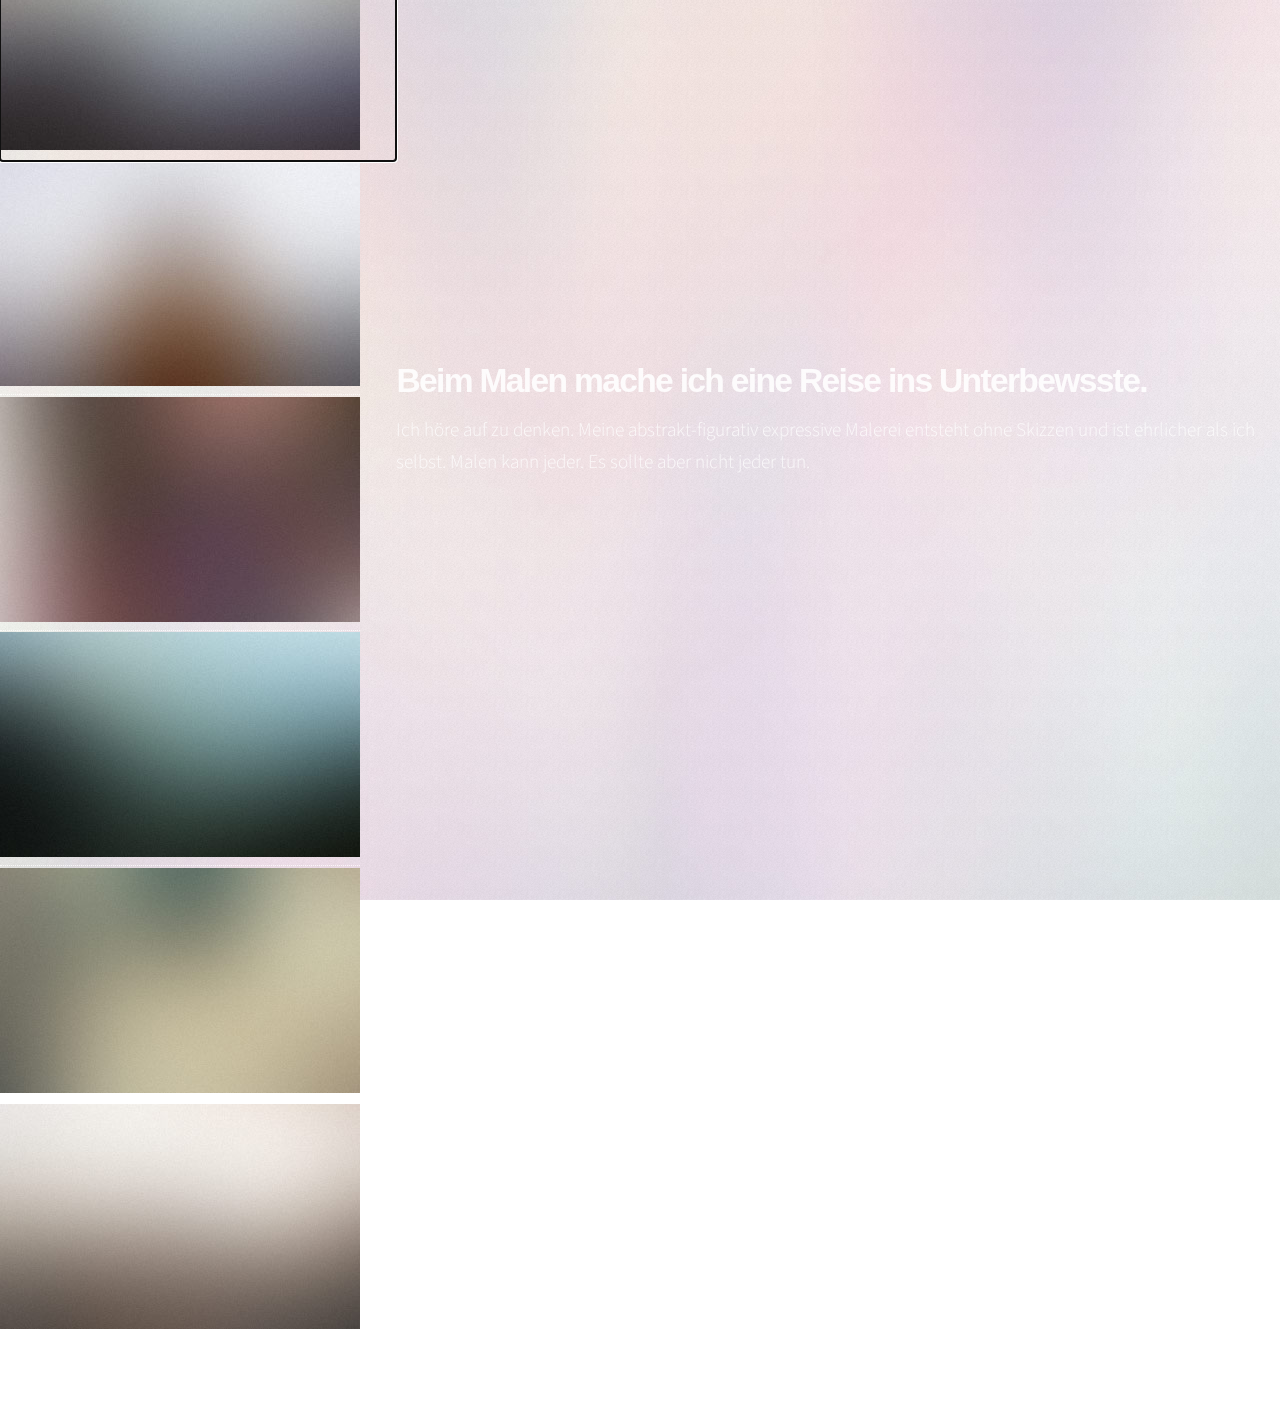
<file: index.html>
<!DOCTYPE HTML>
<!--
	Lens by HTML5 UP
	html5up.net | @ajlkn
	Free for personal and commercial use under the CCA 3.0 license (html5up.net/license)
-->
<html>
	<head>
		<title>Christoph Ottinger</title>
		<meta charset="utf-8" />
		<meta name="viewport" content="width=device-width, initial-scale=1, user-scalable=no" />
		<link rel="stylesheet" href="assets/css/main.css" />
		<noscript><link rel="stylesheet" href="assets/css/noscript.css" /></noscript>
	</head>
	<body class="is-preload-0 is-preload-1 is-preload-2">

		<!-- Main -->
			<div id="main">

				<!-- Header -->
					<header id="header">
						<h2>Christoph Ottinger</h2>
						<p>1979 in Weißenburg geboren.</p>
						<p>2005 Studium an der Akademie der bildenden Künste bei Prof. Ottmar Hörl.</p>
						<p>Ausstellungen im In- und Ausland (London, Paris, Irland, Schweiz, Taiwan).</p>
						<p>Lebt und arbeitet in Weißenburg in Bayern.</p>
						<ul class="icons">
							<li><a href="https://www.instagram.com/christoph_ottinger/" target="_blank" class="icon brands fa-instagram"><span class="label">Instagram</span></a></li>
							<li><a href="mailto:christoph.ottinger@gmx.de" target="_blank" class="icon fa-envelope"><span class="label">Email</span></a></li>
						</ul>
					</header>

				<!-- Thumbnail -->
					<section id="thumbnails">
						<article>
							<a class="thumbnail" href="images/fulls/01.jpg" data-position="left center"><img src="images/thumbs/01.jpg" alt="" /></a>
							<h2>Beim Malen mache ich eine Reise ins Unterbewsste.</h2>
							<p>Ich höre auf zu denken. Meine abstrakt-figurativ expressive Malerei entsteht ohne Skizzen und ist ehrlicher als ich selbst. Malen kann jeder. Es sollte aber nicht jeder tun.</p>
						</article>
						<article>
							<a class="thumbnail" href="images/fulls/02.jpg"><img src="images/thumbs/02.jpg" alt="" /></a>
							<h2></h2>
							<p></p>
						</article>
						<article>
							<a class="thumbnail" href="images/fulls/03.jpg" data-position="top center"><img src="images/thumbs/03.jpg" alt="" /></a>
							<h2></h2>
							<p></p>
						</article>
						<article>
							<a class="thumbnail" href="images/fulls/04.jpg"><img src="images/thumbs/04.jpg" alt="" /></a>
							<h2></h2>
							<p></p>
						</article>
						<article>
							<a class="thumbnail" href="images/fulls/05.jpg" data-position="top center"><img src="images/thumbs/05.jpg" alt="" /></a>
							<h2></h2>
							<p></p>
						</article>
						<article>
							<a class="thumbnail" href="images/fulls/06.jpg"><img src="images/thumbs/06.jpg" alt="" /></a>
							<h2></h2>
							<p></p>
						</article>
						
						
						
						
						
					</section>



				<footer id="footer">
    <div class="copyright"> &copy; Christoph Ottinger. Design: <a href="https://html5up.net">HTML5 UP</a>.<br>
        <a href="Impressum.html">Impressum</a> | <a href="Datenschutz.html">Datenschutzerklärung</a>
    </div>
</footer>

			</div>

		<!-- Scripts -->
			<script src="assets/js/jquery.min.js"></script>
			<script src="assets/js/browser.min.js"></script>
			<script src="assets/js/breakpoints.min.js"></script>
			<script src="assets/js/main.js"></script>

	</body>
</html>
</file>
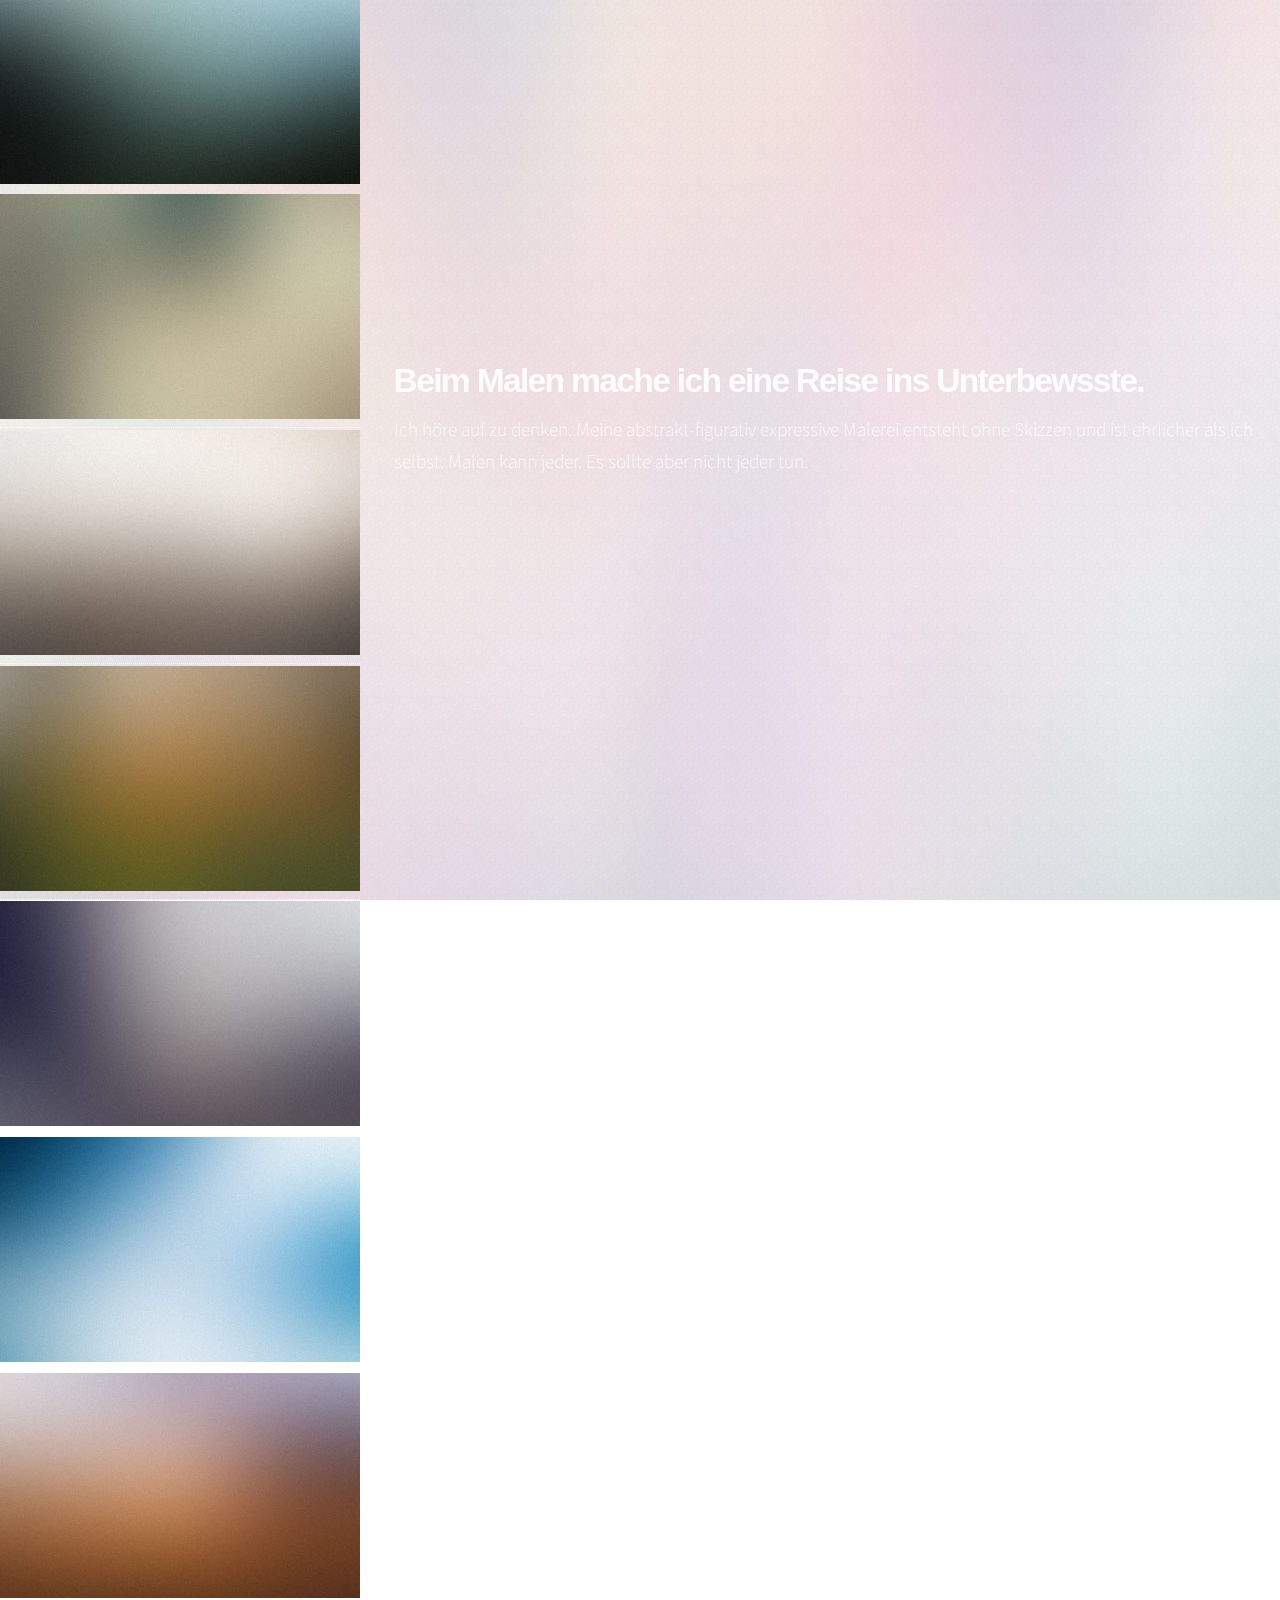
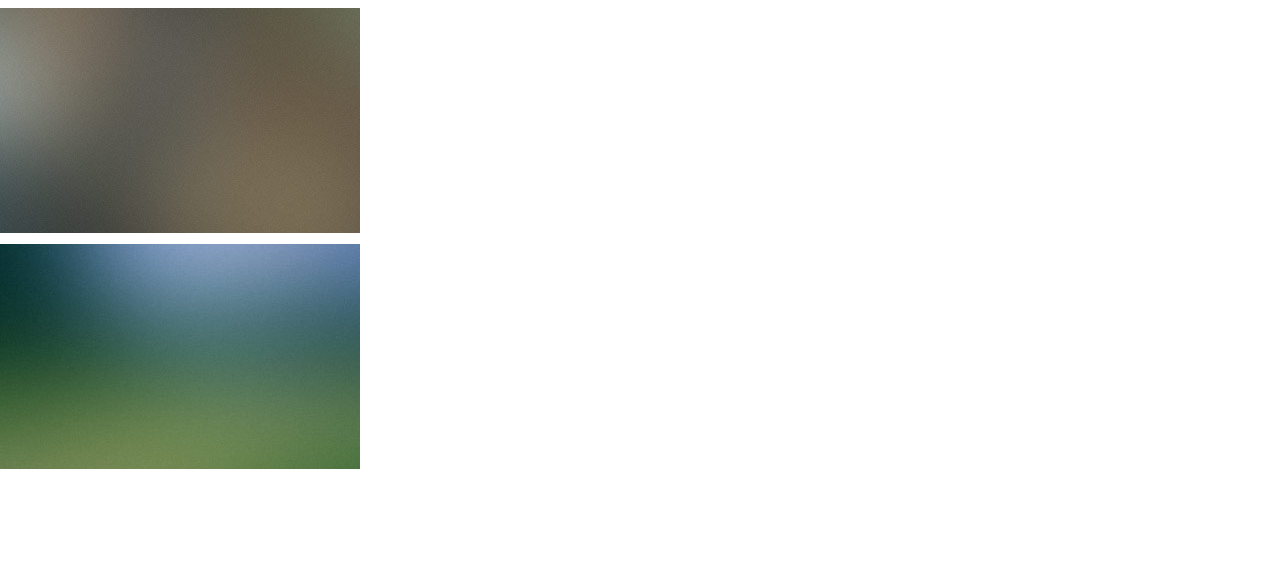
<file: index_alt.html>
<!DOCTYPE HTML>
<!--
	Lens by HTML5 UP
	html5up.net | @ajlkn
	Free for personal and commercial use under the CCA 3.0 license (html5up.net/license)
-->
<html>
	<head>
		<title>Lens by HTML5 UP</title>
		<meta charset="utf-8" />
		<meta name="viewport" content="width=device-width, initial-scale=1, user-scalable=no" />
		<link rel="stylesheet" href="assets/css/main.css" />
		<noscript><link rel="stylesheet" href="assets/css/noscript.css" /></noscript>
	</head>
	<body class="is-preload-0 is-preload-1 is-preload-2">

		<!-- Main -->
			<div id="main">

				<!-- Header -->
					<header id="header">
						<h2>Christoph Ottinger</h2>
						<p>1979 in Weißenburg geboren.</p><br>
						<p>2005 Studium an der Akademie der bildenden Künste bei Prof. Otmar Hörl.</p><br>
						<p>Ausstellungen im In- und Ausland (London, Paris, Irland, Schweiz, Taiwan).</p><br>
						<p>Lebt und arbeitet in Weißenburg in Bayern.</p>
						<ul class="icons">
							<li><a href="#" class="icon brands fa-twitter"><span class="label">Twitter</span></a></li>
							<li><a href="#" class="icon brands fa-instagram"><span class="label">Instagram</span></a></li>
							<li><a href="#" class="icon brands fa-github"><span class="label">Github</span></a></li>
							<li><a href="#" class="icon fa-envelope"><span class="label">Email</span></a></li>
						</ul>
					</header>

				<!-- Thumbnail -->
					<section id="thumbnails">
						<article>
							<a class="thumbnail" href="images/fulls/01.jpg" data-position="left center"><img src="images/thumbs/01.jpg" alt="" /></a>
							<h2>Beim Malen mache ich eine Reise ins Unterbewsste.</h2>
							<p>Ich höre auf zu denken. Meine abstrakt-figurativ expressive Malerei entsteht ohne Skizzen und ist ehrlicher als ich selbst. Malen kann jeder. Es sollte aber nicht jeder tun.</p>
						</article>
						<article>
							<a class="thumbnail" href="images/fulls/02.jpg"><img src="images/thumbs/02.jpg" alt="" /></a>
							<h2></h2>
							<p></p>
						</article>
						<article>
							<a class="thumbnail" href="images/fulls/03.jpg" data-position="top center"><img src="images/thumbs/03.jpg" alt="" /></a>
							<h2></h2>
							<p></p>
						</article>
						<article>
							<a class="thumbnail" href="images/fulls/04.jpg"><img src="images/thumbs/04.jpg" alt="" /></a>
							<h2></h2>
							<p></p>
						</article>
						<article>
							<a class="thumbnail" href="images/fulls/05.jpg" data-position="top center"><img src="images/thumbs/05.jpg" alt="" /></a>
							<h2></h2>
							<p></p>
						</article>
						<article>
							<a class="thumbnail" href="images/fulls/06.jpg"><img src="images/thumbs/06.jpg" alt="" /></a>
							<h2></h2>
							<p></p>
						</article>
						<article>
							<a class="thumbnail" href="images/fulls/07.jpg"><img src="images/thumbs/07.jpg" alt="" /></a>
							<h2>Proin quis mauris</h2>
							<p>Etiam ultricies, lorem quis efficitur porttitor, facilisis ante orci urna.</p>
						</article>
						<article>
							<a class="thumbnail" href="images/fulls/08.jpg"><img src="images/thumbs/08.jpg" alt="" /></a>
							<h2>Gravida quis varius enim</h2>
							<p>Nunc egestas congue lorem. Nullam dictum placerat ex sapien tortor mattis.</p>
						</article>
						<article>
							<a class="thumbnail" href="images/fulls/09.jpg"><img src="images/thumbs/09.jpg" alt="" /></a>
							<h2>Morbi eget vitae adipiscing</h2>
							<p>In quis vulputate dui. Maecenas metus elit, dictum praesent lacinia lacus.</p>
						</article>
						<article>
							<a class="thumbnail" href="images/fulls/10.jpg"><img src="images/thumbs/10.jpg" alt="" /></a>
							<h2>Habitant tristique senectus</h2>
							<p>Vestibulum ante ipsum primis in faucibus orci luctus ac tincidunt dolor.</p>
						</article>
						<article>
							<a class="thumbnail" href="images/fulls/11.jpg"><img src="images/thumbs/11.jpg" alt="" /></a>
							<h2>Pharetra ex non faucibus</h2>
							<p>Ut sed magna euismod leo laoreet congue. Fusce congue enim ultricies.</p>
						</article>
						<article>
							<a class="thumbnail" href="images/fulls/12.jpg"><img src="images/thumbs/12.jpg" alt="" /></a>
							<h2>Mattis lorem sodales</h2>
							<p>Feugiat auctor leo massa, nec vestibulum nisl erat faucibus, rutrum nulla.</p>
						</article>
					</section>

				<!-- Footer -->
					<footer id="footer">
						<ul class="copyright">
							<li>&copy; Untitled.</li><li>Design: <a href="http://html5up.net">HTML5 UP</a>.</li>
						</ul>
					</footer>

			</div>

		<!-- Scripts -->
			<script src="assets/js/jquery.min.js"></script>
			<script src="assets/js/browser.min.js"></script>
			<script src="assets/js/breakpoints.min.js"></script>
			<script src="assets/js/main.js"></script>

	</body>
</html>
</file>
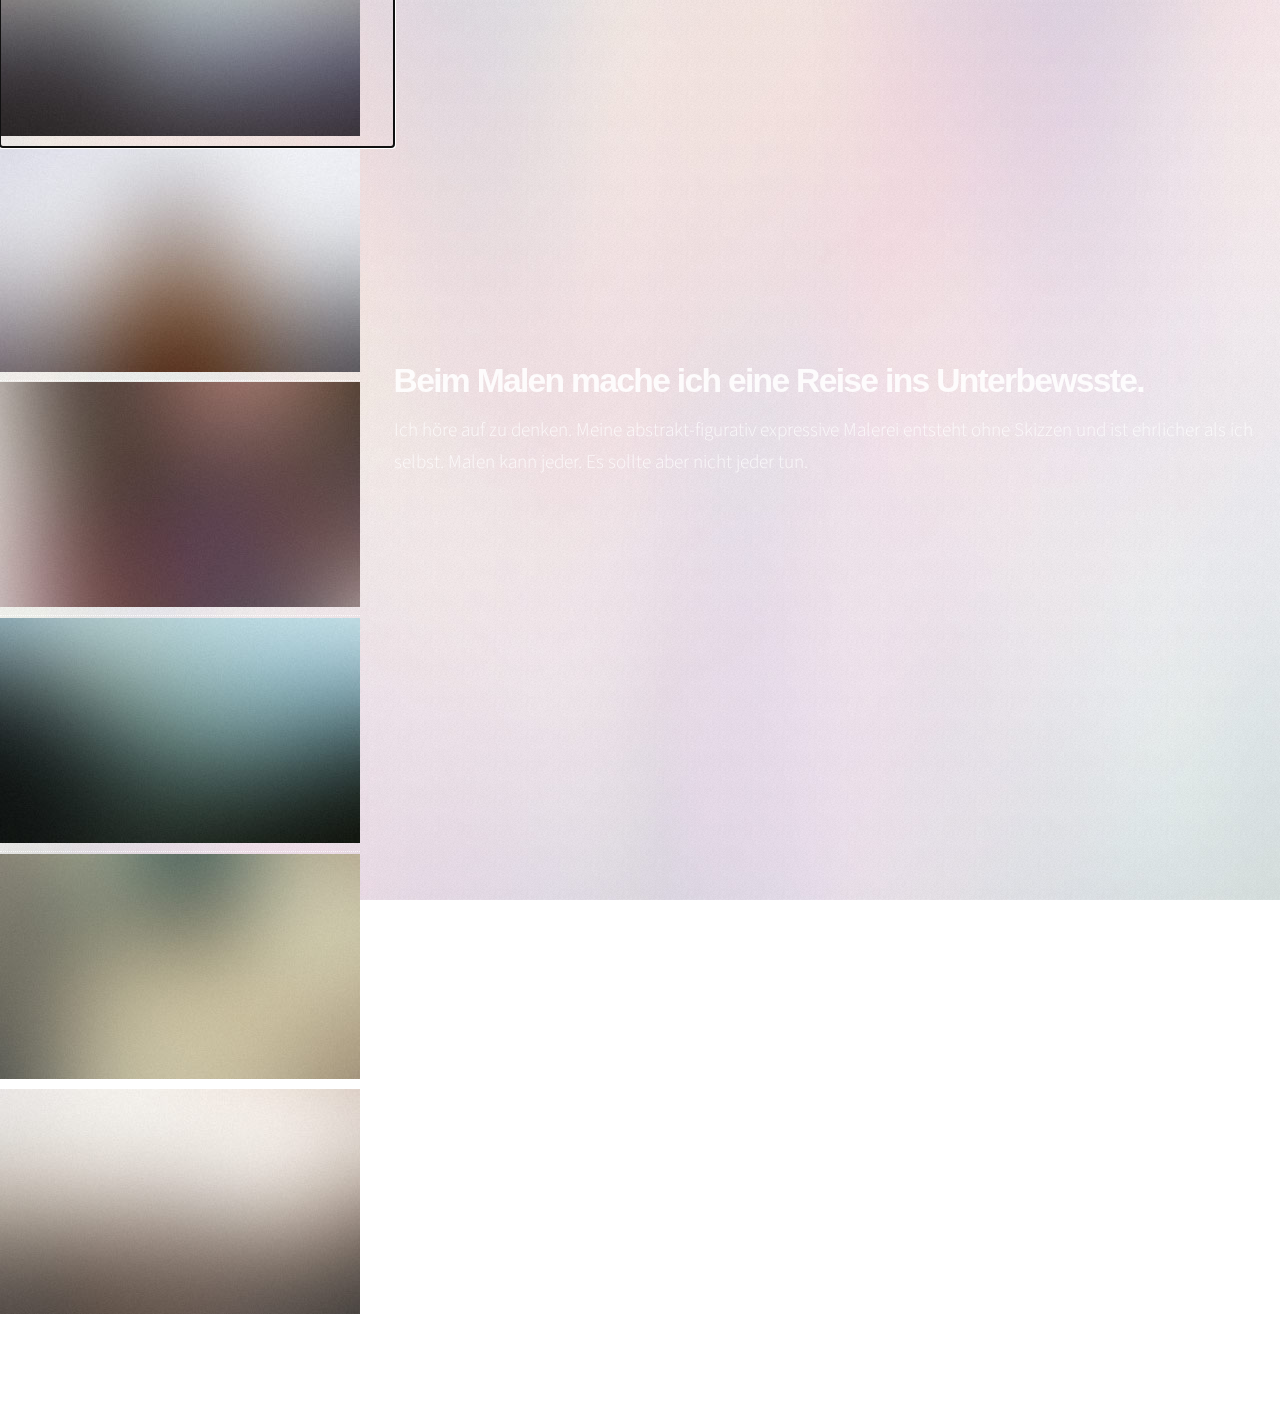
<file: index_ohne_Video.html>
<!DOCTYPE HTML>
<!--
	Lens by HTML5 UP
	html5up.net | @ajlkn
	Free for personal and commercial use under the CCA 3.0 license (html5up.net/license)
-->
<html>
	<head>
		<title>Christoph Ottinger</title>
		<meta charset="utf-8" />
		<meta name="viewport" content="width=device-width, initial-scale=1, user-scalable=no" />
		<link rel="stylesheet" href="assets/css/main.css" />
		<noscript><link rel="stylesheet" href="assets/css/noscript.css" /></noscript>
	</head>
	<body class="is-preload-0 is-preload-1 is-preload-2">

		<!-- Main -->
			<div id="main">

				<!-- Header -->
					<header id="header">
						<h2>Christoph Ottinger</h2>
						<p>1979 in Weißenburg geboren.</p>
						<p>2005 Studium an der Akademie der bildenden Künste bei Prof. Otmar Hörl.</p>
						<p>Ausstellungen im In- und Ausland (London, Paris, Irland, Schweiz, Taiwan).</p>
						<p>Lebt und arbeitet in Weißenburg in Bayern.</p>
						<ul class="icons">
							<li><a href="https://www.instagram.com/christoph_ottinger/" class="icon brands fa-instagram"><span class="label">Instagram</span></a></li>
							<li><a href="" class="icon fa-envelope"><span class="label">Email</span></a></li>
						</ul>
					</header>

				<!-- Thumbnail -->
					<section id="thumbnails">
						<article>
							<a class="thumbnail" href="images/fulls/01.jpg" data-position="left center"><img src="images/thumbs/01.jpg" alt="" /></a>
							<h2>Beim Malen mache ich eine Reise ins Unterbewsste.</h2>
							<p>Ich höre auf zu denken. Meine abstrakt-figurativ expressive Malerei entsteht ohne Skizzen und ist ehrlicher als ich selbst. Malen kann jeder. Es sollte aber nicht jeder tun.</p>
						</article>
						<article>
							<a class="thumbnail" href="images/fulls/02.jpg"><img src="images/thumbs/02.jpg" alt="" /></a>
							<h2></h2>
							<p></p>
						</article>
						<article>
							<a class="thumbnail" href="images/fulls/03.jpg" data-position="top center"><img src="images/thumbs/03.jpg" alt="" /></a>
							<h2></h2>
							<p></p>
						</article>
						<article>
							<a class="thumbnail" href="images/fulls/04.jpg"><img src="images/thumbs/04.jpg" alt="" /></a>
							<h2></h2>
							<p></p>
						</article>
						<article>
							<a class="thumbnail" href="images/fulls/05.jpg" data-position="top center"><img src="images/thumbs/05.jpg" alt="" /></a>
							<h2></h2>
							<p></p>
						</article>
						<article>
							<a class="thumbnail" href="images/fulls/06.jpg"><img src="images/thumbs/06.jpg" alt="" /></a>
							<h2></h2>
							<p></p>
						</article>
						
						
						
						
						
					</section>

				<!-- Footer -->
					<footer id="footer">
						<ul class="copyright">
							<li>&copy; Untitled.</li><li>Design: <a href="http://html5up.net">HTML5 UP</a>.</li>
						</ul>
					</footer>

			</div>

		<!-- Scripts -->
			<script src="assets/js/jquery.min.js"></script>
			<script src="assets/js/browser.min.js"></script>
			<script src="assets/js/breakpoints.min.js"></script>
			<script src="assets/js/main.js"></script>

	</body>
</html>
</file>
<file: assets/css/noscript.css>
/*
	Lens by HTML5 UP
	html5up.net | @ajlkn
	Free for personal and commercial use under the CCA 3.0 license (html5up.net/license)
*/

/* Main */

	#main {
		opacity: 1 !important;
		right: 0 !important;
	}

	body:before {
		content: 'Javascript is disabled :(';
		display: block;
		position: absolute;
		top: 50%;
		width: calc(100% - 22.5em * 0.333333333);
		height: 4em;
		margin-top: -2em;
		color: #282828;
		cursor: default;
		font-size: 3em;
		line-height: 4em;
		text-align: center;
		white-space: nowrap;
		left: 0;
	}
</file>
<file: assets/css/main.css>
@import url(fontawesome-all.min.css);
@import url("https://fonts.googleapis.com/css?family=Source+Sans+Pro:300,400,300i,400i");

/*
	Ethereal by HTML5 UP
	html5up.net | @ajlkn
	Free for personal and commercial use under the CCA 3.0 license (html5up.net/license)
*/

html, body, div, span, applet, object,
iframe, h1, h2, h3, h4, h5, h6, p, blockquote,
pre, a, abbr, acronym, address, big, cite,
code, del, dfn, em, img, ins, kbd, q, s, samp,
small, strike, strong, sub, sup, tt, var, b,
u, i, center, dl, dt, dd, ol, ul, li, fieldset,
form, label, legend, table, caption, tbody,
tfoot, thead, tr, th, td, article, aside,
canvas, details, embed, figure, figcaption,
footer, header, hgroup, menu, nav, output, ruby,
section, summary, time, mark, audio, video {
	margin: 0;
	padding: 0;
	border: 0;
	font-size: 100%;
	font: inherit;
	vertical-align: baseline;}

article, aside, details, figcaption, figure,
footer, header, hgroup, menu, nav, section {
	display: block;}

body {
	line-height: 1;
}

ol, ul {
	list-style: none;
}

blockquote, q {
	quotes: none;
}

	blockquote:before, blockquote:after, q:before, q:after {
		content: '';
		content: none;
	}

table {
	border-collapse: collapse;
	border-spacing: 0;
}

body {
	-webkit-text-size-adjust: none;
}

mark {
	background-color: transparent;
	color: inherit;
}

input::-moz-focus-inner {
	border: 0;
	padding: 0;
}

input, select, textarea {
	-moz-appearance: none;
	-webkit-appearance: none;
	-ms-appearance: none;
	appearance: none;
}

/* Page */

	@-moz-keyframes load-spinner {
		0% {
			-moz-transform: rotate(0deg);
			-webkit-transform: rotate(0deg);
			-ms-transform: rotate(0deg);
			transform: rotate(0deg);
		}

		100% {
			-moz-transform: rotate(360deg);
			-webkit-transform: rotate(360deg);
			-ms-transform: rotate(360deg);
			transform: rotate(360deg);
		}
	}

	@-webkit-keyframes load-spinner {
		0% {
			-moz-transform: rotate(0deg);
			-webkit-transform: rotate(0deg);
			-ms-transform: rotate(0deg);
			transform: rotate(0deg);
		}

		100% {
			-moz-transform: rotate(360deg);
			-webkit-transform: rotate(360deg);
			-ms-transform: rotate(360deg);
			transform: rotate(360deg);
		}
	}

	@-ms-keyframes load-spinner {
		0% {
			-moz-transform: rotate(0deg);
			-webkit-transform: rotate(0deg);
			-ms-transform: rotate(0deg);
			transform: rotate(0deg);
		}

		100% {
			-moz-transform: rotate(360deg);
			-webkit-transform: rotate(360deg);
			-ms-transform: rotate(360deg);
			transform: rotate(360deg);
		}
	}

	@keyframes load-spinner {
		0% {
			-moz-transform: rotate(0deg);
			-webkit-transform: rotate(0deg);
			-ms-transform: rotate(0deg);
			transform: rotate(0deg);
		}

		100% {
			-moz-transform: rotate(360deg);
			-webkit-transform: rotate(360deg);
			-ms-transform: rotate(360deg);
			transform: rotate(360deg);
		}
	}

	@-ms-viewport {
		width: device-width;
	}

	html {
		width: 100%;
		height: 100%;
	}

	html {
		box-sizing: border-box;
	}

	*, *:before, *:after {
		box-sizing: inherit;
	}

	body {
		display: -moz-flex;
		display: -webkit-flex;
		display: -ms-flex;
		display: flex;
		-moz-align-items: center;
		-webkit-align-items: center;
		-ms-align-items: center;
		align-items: center;
		-moz-justify-content: -moz-flex-start;
		-webkit-justify-content: -webkit-flex-start;
		-ms-justify-content: -ms-flex-start;
		justify-content: flex-start;
		-ms-overflow-style: scrollbar;
		width: 100%;
		height: 100%;
		min-height: 30rem;
		overflow: hidden;
	}

		body:before {
			-moz-animation: load-spinner 1s infinite linear;
			-webkit-animation: load-spinner 1s infinite linear;
			-ms-animation: load-spinner 1s infinite linear;
			animation: load-spinner 1s infinite linear;
			-moz-transition: opacity 0.25s ease;
			-webkit-transition: opacity 0.25s ease;
			-ms-transition: opacity 0.25s ease;
			transition: opacity 0.25s ease;
			-moz-transition-delay: 0s;
			-webkit-transition-delay: 0s;
			-ms-transition-delay: 0s;
			transition-delay: 0s;
			pointer-events: none;
			content: '';
			display: block;
			position: absolute;
			top: 50%;
			left: 50%;
			width: 4rem;
			height: 4rem;
			margin: -2rem 0 0 -2rem;
			background-image: url("data:image/svg+xml;charset=utf8,%3Csvg xmlns='http://www.w3.org/2000/svg' xmlns:xlink='http://www.w3.org/1999/xlink' width='96px' height='96px' viewBox='0 0 96 96' zoomAndPan='disable'%3E%3Cstyle%3Ecircle %7Bfill: transparent%3B stroke: %232e2b37%3B stroke-width: 1.5px%3B %7D%3C/style%3E%3Cdefs%3E%3CclipPath id='corner'%3E%3Cpolygon points='0,0 48,0 48,48 96,48 96,96 0,96' /%3E%3C/clipPath%3E%3C/defs%3E%3Cg clip-path='url(%23corner)'%3E%3Ccircle cx='48' cy='48' r='32'/%3E%3C/g%3E%3C/svg%3E");
			background-position: center;
			background-repeat: no-repeat;
			background-size: 4rem;
			opacity: 0;
		}

		body:after {
			pointer-events: none;
			content: '';
			display: block;
			position: fixed;
			top: 0;
			left: 0;
			width: 100%;
			height: 100%;
			z-index: -1;
			background-attachment: fixed;
			background-color: #e1e6e1;
			background-image: url("../../images/overlay.png"), url("../../images/bg.jpg");
			background-repeat: repeat, repeat-x;
			background-size: 128px 128px, cover;
		}

		body.is-preload *, body.is-preload *:before, body.is-preload *:after {
			-moz-animation: none !important;
			-webkit-animation: none !important;
			-ms-animation: none !important;
			animation: none !important;
			-moz-transition: none !important;
			-webkit-transition: none !important;
			-ms-transition: none !important;
			transition: none !important;
		}

		body.is-preload:before {
			-moz-transition: opacity 1s ease;
			-webkit-transition: opacity 1s ease;
			-ms-transition: opacity 1s ease;
			transition: opacity 1s ease;
			-moz-transition-delay: 0.75s;
			-webkit-transition-delay: 0.75s;
			-ms-transition-delay: 0.75s;
			transition-delay: 0.75s;
			opacity: 0.25;
		}

	@media screen and (max-width: 736px) {

		html {
			height: auto;
		}

		body {
			height: auto;
			overflow-x: hidden;
			overflow-y: auto;
		}

	}

	@media screen and (max-width: 480px) {

		html, body {
			min-width: 320px;
		}

	}

/* Typography */

	html {
		font-size: 18pt;
		font-size: 1vmax;
	}

		@media screen and (max-width: 1680px) {

			html {
				font-size: 12pt;
				font-size: 1.1vmax;
			}

		}

		@media screen and (max-width: 1280px) {

			html {
				font-size: 11pt;
				font-size: 1.5vmax;
			}

		}

	body, input, select, textarea {
		color: rgba(255, 255, 255, 0.75);
		font-family: "Source Sans Pro", Helvetica, sans-serif;
		font-size: 1rem;
		font-weight: 300;
		line-height: 1.65;
	}

	a {
		-moz-transition: color 0.2s ease-in-out, border-bottom-color 0.2s ease-in-out;
		-webkit-transition: color 0.2s ease-in-out, border-bottom-color 0.2s ease-in-out;
		-ms-transition: color 0.2s ease-in-out, border-bottom-color 0.2s ease-in-out;
		transition: color 0.2s ease-in-out, border-bottom-color 0.2s ease-in-out;
		color: inherit;
		border-bottom: dotted 1px;
		text-decoration: none;
	}

		a:hover {
			border-bottom-color: transparent;
			color: #ffe4b4;
		}

	strong, b {
		color: rgba(255, 255, 255, 0.875);
		font-weight: 400;
	}

	em, i {
		font-style: italic;
	}

	p {
		margin: 0 0 1.5rem 0;
	}

		body.is-ie p {
			width: 100%;
		}

	h1, h2, h3, h4, h5, h6 {
		color: rgba(255, 255, 255, 0.875);
		font-family: Arial, Helvetica, sans-serif;
		font-weight: 700;
		line-height: 1.3;
		margin: 0 0 0.75rem 0;
		letter-spacing: -0.05em;
	}

		h1 a, h2 a, h3 a, h4 a, h5 a, h6 a {
			color: inherit;
			text-decoration: none;
		}

	h1.major, h2.major, h3.major {
		position: relative;
	}

		h1.major:after, h2.major:after, h3.major:after {
			content: '';
			position: absolute;
			left: 0;
			width: 3.5rem;
			height: 0.1rem;
			background-color: rgba(255, 255, 255, 0.25);
		}

	h1 {
		font-size: 3rem;
		line-height: 1.2;
	}

		h1.major {
			margin: 0 0 2.625rem 0;
		}

			h1.major:after {
				bottom: -1.325rem;
			}

	h2 {
		font-size: 1.75rem;
		line-height: 1.2;
	}

		h2.major {
			margin: 0 0 1.9875rem 0;
		}

			h2.major:after {
				bottom: -1.2rem;
			}

	h3 {
		font-size: 1.325rem;
	}

		h3.major {
			margin: 0 0 1.875rem 0;
		}

			h3.major:after {
				bottom: -0.75rem;
			}

	h4 {
		font-size: 1rem;
	}

	h5 {
		font-size: 0.9rem;
	}

	h6 {
		font-size: 0.7rem;
	}

	sub {
		font-size: 0.8rem;
		position: relative;
		top: 0.5rem;
	}

	sup {
		font-size: 0.8rem;
		position: relative;
		top: -0.5rem;
	}

	blockquote {
		border-left: solid 0.25rem rgba(255, 255, 255, 0.25);
		font-style: italic;
		margin: 0 0 1.5rem 0;
		padding: 0.375rem 0 0.375rem 1.5rem;
	}

	code {
		background: rgba(255, 255, 255, 0.075);
		border-radius: 0.25rem;
		font-family: "Courier New", monospace;
		font-size: 0.8rem;
		margin: 0 0.25rem;
		padding: 0.25rem 0.65rem;
	}

	pre {
		-webkit-overflow-scrolling: touch;
		font-family: "Courier New", monospace;
		font-size: 0.8rem;
		margin: 0 0 1.5rem 0;
		white-space: pre-wrap;
	}

		pre code {
			display: block;
			line-height: 1.625;
			padding: 1rem 1.5rem;
			overflow-x: auto;
			margin: 0;
		}

	hr {
		border: 0;
		border-bottom: solid 2px rgba(255, 255, 255, 0.25);
		margin: 1.875rem 0;
	}

	.align-left {
		text-align: left;
	}

	.align-center {
		text-align: center;
	}

	.align-right {
		text-align: right;
	}

	@media screen and (max-width: 736px) {

		html {
			font-size: 12pt;
		}

		h1 {
			font-size: 2.25rem;
			line-height: 1.2;
		}

			h1.major {
				margin: 0 0 2.625rem 0;
			}

				h1.major:after {
					bottom: -1.325rem;
				}

		h2 {
			font-size: 1.5rem;
			line-height: 1.2;
		}

			h2.major {
				margin: 0 0 1.9875rem 0;
			}

				h2.major:after {
					bottom: -1.2rem;
				}

		h3 {
			font-size: 1rem;
		}

			h3.major {
				margin: 0 0 1.875rem 0;
			}

				h3.major:after {
					bottom: -0.75rem;
				}

		h4 {
			font-size: 1rem;
		}

		h5 {
			font-size: 0.9rem;
		}

		h6 {
			font-size: 0.7rem;
		}

		h1 br, h2 br, h3 br, h4 br, h5 br, h6 br {
			display: none;
		}

	}

	@media screen and (max-width: 360px) {

		html {
			font-size: 11pt;
		}

	}

/* Form */

	form {
		margin: 0 0 1.5rem 0;
	}

		form > :last-child {
			margin-bottom: 0;
		}

		form > .fields {
			display: -moz-flex;
			display: -webkit-flex;
			display: -ms-flex;
			display: flex;
			-moz-flex-wrap: wrap;
			-webkit-flex-wrap: wrap;
			-ms-flex-wrap: wrap;
			flex-wrap: wrap;
			width: calc(100% + 3rem);
			margin: -1.5rem 0 1.5rem -1.5rem;
		}

			form > .fields > .field {
				-moz-flex-grow: 0;
				-webkit-flex-grow: 0;
				-ms-flex-grow: 0;
				flex-grow: 0;
				-moz-flex-shrink: 0;
				-webkit-flex-shrink: 0;
				-ms-flex-shrink: 0;
				flex-shrink: 0;
				padding: 1.5rem 0 0 1.5rem;
				width: calc(100% - 1.5rem);
			}

				form > .fields > .field.half {
					width: calc(50% - 0.75rem);
				}

				form > .fields > .field.third {
					width: calc(100%/3 - 0.5rem);
				}

				form > .fields > .field.quarter {
					width: calc(25% - 0.375rem);
				}

		@media screen and (max-width: 736px) {

			form > .fields {
				width: calc(100% + 2.25rem);
				margin: -1.125rem 0 1.5rem -1.125rem;
			}

				form > .fields > .field {
					padding: 1.125rem 0 0 1.125rem;
					width: calc(100% - 1.125rem);
				}

					form > .fields > .field.half {
						width: calc(100% - 1.125rem);
					}

					form > .fields > .field.third {
						width: calc(100% - 1.125rem);
					}

					form > .fields > .field.quarter {
						width: calc(100% - 1.125rem);
					}

		}

	label {
		color: rgba(255, 255, 255, 0.875);
		display: block;
		font-family: Arial, Helvetica, sans-serif;
		font-size: 0.8rem;
		font-weight: 700;
		margin: 0 0 0.4875rem 0;
	}

	input[type="text"],
	input[type="password"],
	input[type="email"],
	input[type="tel"],
	select,
	textarea {
		-moz-appearance: none;
		-webkit-appearance: none;
		-ms-appearance: none;
		appearance: none;
		background: transparent;
		border: solid 2px rgba(255, 255, 255, 0.25);
		border-radius: 0.25rem;
		color: inherit;
		display: block;
		outline: 0;
		padding: 0 0.75rem;
		text-decoration: none;
		width: 100%;
	}

		input[type="text"]:invalid,
		input[type="password"]:invalid,
		input[type="email"]:invalid,
		input[type="tel"]:invalid,
		select:invalid,
		textarea:invalid {
			box-shadow: none;
		}

		input[type="text"]:focus,
		input[type="password"]:focus,
		input[type="email"]:focus,
		input[type="tel"]:focus,
		select:focus,
		textarea:focus {
			border-color: #ffe4b4;
		}

	option {
		background-color: rgba(255, 255, 255, 0.875);
		color: #2e2b37;
	}

	select {
		background-image: url("data:image/svg+xml;charset=utf8,%3Csvg xmlns='http://www.w3.org/2000/svg' width='40' height='40' preserveAspectRatio='none' viewBox='0 0 40 40'%3E%3Cpath d='M9.4,12.3l10.4,10.4l10.4-10.4c0.2-0.2,0.5-0.4,0.9-0.4c0.3,0,0.6,0.1,0.9,0.4l3.3,3.3c0.2,0.2,0.4,0.5,0.4,0.9 c0,0.4-0.1,0.6-0.4,0.9L20.7,31.9c-0.2,0.2-0.5,0.4-0.9,0.4c-0.3,0-0.6-0.1-0.9-0.4L4.3,17.3c-0.2-0.2-0.4-0.5-0.4-0.9 c0-0.4,0.1-0.6,0.4-0.9l3.3-3.3c0.2-0.2,0.5-0.4,0.9-0.4S9.1,12.1,9.4,12.3z' fill='rgba(255, 255, 255, 0.25)' /%3E%3C/svg%3E");
		background-size: 1.25rem;
		background-repeat: no-repeat;
		background-position: calc(100% - 1rem) center;
		height: 2.5rem;
		padding-right: 2.5rem;
		text-overflow: ellipsis;
	}

		select option {
			color: rgba(255, 255, 255, 0.875);
			background: #2e2b37;
		}

		select:focus::-ms-value {
			background-color: transparent;
		}

		select::-ms-expand {
			display: none;
		}

	input[type="text"],
	input[type="password"],
	input[type="email"],
	select {
		height: 2.5rem;
	}

	textarea {
		padding: 0.75rem 1rem;
	}

	input[type="checkbox"],
	input[type="radio"] {
		-moz-appearance: none;
		-webkit-appearance: none;
		-ms-appearance: none;
		appearance: none;
		display: block;
		float: left;
		margin-right: -2rem;
		opacity: 0;
		width: 1rem;
		z-index: -1;
	}

		input[type="checkbox"] + label,
		input[type="radio"] + label {
			text-decoration: none;
			position: relative;
			color: rgba(255, 255, 255, 0.75);
			cursor: pointer;
			display: inline-block;
			font-size: 1rem;
			font-weight: 300;
			margin-bottom: 0;
			padding-left: 2.5rem;
			padding-right: 1rem;
		}

			input[type="checkbox"] + label:before,
			input[type="radio"] + label:before {
				-moz-osx-font-smoothing: grayscale;
				-webkit-font-smoothing: antialiased;
				display: inline-block;
				font-style: normal;
				font-variant: normal;
				text-rendering: auto;
				line-height: 1;
				text-transform: none !important;
				font-family: 'Font Awesome 5 Free';
				font-weight: 900;
			}

			input[type="checkbox"] + label:before,
			input[type="radio"] + label:before {
				content: '';
				display: inline-block;
				font-size: 0.8rem;
				position: absolute;
				top: 0;
				left: 0;
				width: 1.6875rem;
				height: 1.6875rem;
				line-height: 1.6875rem;
				background: rgba(255, 255, 255, 0.075);
				border: solid 1px rgba(255, 255, 255, 0.25);
				border-radius: 0.25rem;
				color: #2e2b37;
				text-align: center;
			}

				body.is-ie input[type="checkbox"] + label:before, body.is-ie
				input[type="radio"] + label:before {
					line-height: 1.5;
				}

		input[type="checkbox"]:checked + label:before,
		input[type="radio"]:checked + label:before {
			content: '\f00c';
			background: rgba(255, 255, 255, 0.875);
			border-color: rgba(255, 255, 255, 0.875);
		}

		input[type="checkbox"]:focus + label:before,
		input[type="radio"]:focus + label:before {
			border-color: #ffe4b4;
			box-shadow: 0 0 0 1px #ffe4b4;
		}

		input[type="checkbox"]:focus:checked + label:before,
		input[type="radio"]:focus:checked + label:before {
			background: #ffe4b4;
		}

		input[type="checkbox"].color1 + label:before,
		input[type="radio"].color1 + label:before {
			color: #726193;
		}

		input[type="checkbox"].color2 + label:before,
		input[type="radio"].color2 + label:before {
			color: #e37b7c;
		}

		input[type="checkbox"].color3 + label:before,
		input[type="radio"].color3 + label:before {
			color: #ffe4b4;
		}

		input[type="checkbox"].color4 + label:before,
		input[type="radio"].color4 + label:before {
			color: #353865;
		}

	input[type="checkbox"] + label:before {
		border-radius: 0.25rem;
	}

	input[type="radio"] + label:before {
		border-radius: 100%;
	}

	::-webkit-input-placeholder {
		color: rgba(255, 255, 255, 0.5) !important;
		opacity: 1.0;
	}

	:-moz-placeholder {
		color: rgba(255, 255, 255, 0.5) !important;
		opacity: 1.0;
	}

	::-moz-placeholder {
		color: rgba(255, 255, 255, 0.5) !important;
		opacity: 1.0;
	}

	:-ms-input-placeholder {
		color: rgba(255, 255, 255, 0.5) !important;
		opacity: 1.0;
	}

/* Icon */

	.icon {
		text-decoration: none;
		position: relative;
		border-bottom: none;
	}

		.icon:before {
			-moz-osx-font-smoothing: grayscale;
			-webkit-font-smoothing: antialiased;
			display: inline-block;
			font-style: normal;
			font-variant: normal;
			text-rendering: auto;
			line-height: 1;
			text-transform: none !important;
			font-family: 'Font Awesome 5 Free';
			font-weight: 400;
		}

		.icon > .label {
			display: none;
		}

		.icon:before {
			line-height: inherit;
		}

		.icon.solid:before {
			font-weight: 900;
		}

		.icon.brands:before {
			font-family: 'Font Awesome 5 Brands';
		}

/* Image */

	.image {
		display: inline-block;
		position: relative;
		border: 0;
	}

		.image.filtered:after {
			background-image: url("../../images/overlay.png"), linear-gradient(45deg, rgba(114, 97, 147, 0.25) 25%, rgba(227, 123, 124, 0.25) 50%, rgba(255, 228, 180, 0.25));
			background-size: 128px 128px, auto;
			pointer-events: none;
			content: '';
			position: absolute;
			top: 0;
			left: 0;
			width: 100%;
			height: 100%;
			opacity: 1;
			z-index: 1;
		}

		.image.filtered.tinted:after {
			background-image: url("../../images/overlay.png"), linear-gradient(45deg, rgba(114, 97, 147, 0.25) 25%, rgba(227, 123, 124, 0.25) 50%, rgba(255, 228, 180, 0.25)), linear-gradient(0deg, rgba(0, 0, 0, 0.125), rgba(0, 0, 0, 0.125));
			background-size: 128px 128px, auto, auto;
		}

		.image[data-position] img {
			-moz-object-fit: cover;
			-webkit-object-fit: cover;
			-ms-object-fit: cover;
			object-fit: cover;
			display: block;
			position: absolute;
			top: 0;
			left: 0;
			width: 100%;
			height: 100%;
		}

		.image[data-position="top left"] img {
			-moz-object-position: top left;
			-webkit-object-position: top left;
			-ms-object-position: top left;
			object-position: top left;
		}

		.image[data-position="top"] img {
			-moz-object-position: top;
			-webkit-object-position: top;
			-ms-object-position: top;
			object-position: top;
		}

		.image[data-position="top right"] img {
			-moz-object-position: top right;
			-webkit-object-position: top right;
			-ms-object-position: top right;
			object-position: top right;
		}

		.image[data-position="right"] img {
			-moz-object-position: right;
			-webkit-object-position: right;
			-ms-object-position: right;
			object-position: right;
		}

		.image[data-position="bottom right"] img {
			-moz-object-position: bottom right;
			-webkit-object-position: bottom right;
			-ms-object-position: bottom right;
			object-position: bottom right;
		}

		.image[data-position="bottom"] img {
			-moz-object-position: bottom;
			-webkit-object-position: bottom;
			-ms-object-position: bottom;
			object-position: bottom;
		}

		.image[data-position="bottom left"] img {
			-moz-object-position: bottom left;
			-webkit-object-position: bottom left;
			-ms-object-position: bottom left;
			object-position: bottom left;
		}

		.image[data-position="left"] img {
			-moz-object-position: left;
			-webkit-object-position: left;
			-ms-object-position: left;
			object-position: left;
		}

		.image[data-position="center"] img {
			-moz-object-position: center;
			-webkit-object-position: center;
			-ms-object-position: center;
			object-position: center;
		}

		.image[data-position="25% 25%"] img {
			-moz-object-position: 25% 25%;
			-webkit-object-position: 25% 25%;
			-ms-object-position: 25% 25%;
			object-position: 25% 25%;
		}

		.image[data-position="75% 25%"] img {
			-moz-object-position: 75% 25%;
			-webkit-object-position: 75% 25%;
			-ms-object-position: 75% 25%;
			object-position: 75% 25%;
		}

		.image[data-position="75% 75%"] img {
			-moz-object-position: 75% 75%;
			-webkit-object-position: 75% 75%;
			-ms-object-position: 75% 75%;
			object-position: 75% 75%;
		}

		.image[data-position="25% 75%"] img {
			-moz-object-position: 25% 75%;
			-webkit-object-position: 25% 75%;
			-ms-object-position: 25% 75%;
			object-position: 25% 75%;
		}

		.image img {
			display: block;
		}

		.image.left, .image.right {
			max-width: 40%;
		}

			.image.left img, .image.right img {
				width: 100%;
			}

		.image.left {
			float: left;
			padding: 0 1.5rem 1rem 0;
			top: 0.25rem;
		}

		.image.right {
			float: right;
			padding: 0 0 1rem 1.5rem;
			top: 0.25rem;
		}

		.image.fit {
			display: block;
			margin: 0 0 1.5rem 0;
			width: 100%;
		}

			.image.fit img {
				width: 100%;
			}

		.image.main {
			display: block;
			margin: 0 0 2.25rem 0;
			width: 100%;
		}

			.image.main img {
				width: 100%;
			}

/* List */

	ol {
		list-style: decimal;
		margin: 0 0 1.5rem 0;
		padding-left: 1.25rem;
	}

		ol li {
			padding-left: 0.25rem;
		}

	ul {
		list-style: disc;
		margin: 0 0 1.5rem 0;
		padding-left: 1rem;
	}

		ul li {
			padding-left: 0.5rem;
		}

		ul.alt {
			list-style: none;
			padding-left: 0;
		}

			ul.alt li {
				border-top: solid 1px rgba(255, 255, 255, 0.25);
				padding: 0.5rem 0;
			}

				ul.alt li:first-child {
					border-top: 0;
					padding-top: 0;
				}

	dl {
		margin: 0 0 1.5rem 0;
	}

		dl dt {
			display: block;
			font-weight: 400;
			margin: 0 0 0.75rem 0;
		}

		dl dd {
			margin-left: 1.5rem;
		}

/* Actions */

	ul.actions {
		display: -moz-flex;
		display: -webkit-flex;
		display: -ms-flex;
		display: flex;
		cursor: default;
		list-style: none;
		margin-left: -0.75rem;
		padding-left: 0;
	}

		ul.actions li {
			padding: 0 0 0 0.75rem;
			vertical-align: middle;
		}

		ul.actions.special {
			-moz-justify-content: center;
			-webkit-justify-content: center;
			-ms-justify-content: center;
			justify-content: center;
			width: 100%;
			margin-left: 0;
		}

			ul.actions.special li:first-child {
				padding-left: 0;
			}

		ul.actions.stacked {
			-moz-flex-direction: column;
			-webkit-flex-direction: column;
			-ms-flex-direction: column;
			flex-direction: column;
			margin-left: 0;
		}

			ul.actions.stacked li {
				padding: 0.975rem 0 0 0;
			}

				ul.actions.stacked li:first-child {
					padding-top: 0;
				}

		ul.actions.fit {
			width: calc(100% + 0.75rem);
		}

			ul.actions.fit li {
				-moz-flex-grow: 1;
				-webkit-flex-grow: 1;
				-ms-flex-grow: 1;
				flex-grow: 1;
				-moz-flex-shrink: 1;
				-webkit-flex-shrink: 1;
				-ms-flex-shrink: 1;
				flex-shrink: 1;
				width: 100%;
			}

				ul.actions.fit li > * {
					width: 100%;
				}

			ul.actions.fit.stacked {
				width: 100%;
			}

/* Icons */

	ul.icons {
		cursor: default;
		list-style: none;
		padding-left: 0;
	}

		ul.icons li {
			display: inline-block;
			padding: 0 1rem 0 0;
		}

			ul.icons li:last-child {
				padding-right: 0;
			}

			ul.icons li .icon:before {
				font-size: 1.25em;
			}

/* Grid Icons */

	ul.grid-icons {
		display: -moz-flex;
		display: -webkit-flex;
		display: -ms-flex;
		display: flex;
		-moz-flex-wrap: wrap;
		-webkit-flex-wrap: wrap;
		-ms-flex-wrap: wrap;
		flex-wrap: wrap;
		-moz-justify-content: center;
		-webkit-justify-content: center;
		-ms-justify-content: center;
		justify-content: center;
		list-style: none;
		margin: 0 0 1.5rem 0;
		padding-left: 0;
	}

		ul.grid-icons .icon {
			display: block;
			position: relative;
			width: 100%;
			text-align: center;
		}

			ul.grid-icons .icon:before {
				display: block;
				width: 6rem;
				height: 6rem;
				line-height: 6rem;
				border-radius: 6rem;
				box-shadow: inset 0 0 0 2px rgba(255, 255, 255, 0.25);
				font-size: 2.5rem;
				margin: 0 auto;
				text-align: center;
			}

				body.is-ie ul.grid-icons .icon:before {
					line-height: 2.375;
				}

		ul.grid-icons > li {
			-moz-flex-grow: 0;
			-webkit-flex-grow: 0;
			-ms-flex-grow: 0;
			flex-grow: 0;
			-moz-flex-shrink: 0;
			-webkit-flex-shrink: 0;
			-ms-flex-shrink: 0;
			flex-shrink: 0;
			position: relative;
			margin: 1.5rem 0 0 1.5rem;
			padding-left: 0;
		}

		ul.grid-icons.connected > li:before {
			content: '';
			display: block;
			position: absolute;
			width: 1.5rem;
			height: 2px;
			top: 50%;
			left: -1.5rem;
			background-color: rgba(255, 255, 255, 0.25);
		}

		ul.grid-icons.connected > li:after {
			content: '';
			display: block;
			position: absolute;
			width: 2px;
			height: 1.5rem;
			top: -1.5rem;
			left: 50%;
			background-color: rgba(255, 255, 255, 0.25);
		}

		ul.grid-icons.two {
			width: 14rem;
		}

			ul.grid-icons.two > li:nth-child(-n + 2) {
				margin-top: 0;
			}

				ul.grid-icons.two > li:nth-child(-n + 2):after {
					display: none;
				}

			ul.grid-icons.two > li:nth-child(2n - 1) {
				margin-left: 0;
			}

				ul.grid-icons.two > li:nth-child(2n - 1):before {
					display: none;
				}

		ul.grid-icons.three {
			width: 21.5rem;
		}

			ul.grid-icons.three > li:nth-child(-n + 3) {
				margin-top: 0;
			}

				ul.grid-icons.three > li:nth-child(-n + 3):after {
					display: none;
				}

			ul.grid-icons.three > li:nth-child(3n - 2) {
				margin-left: 0;
			}

				ul.grid-icons.three > li:nth-child(3n - 2):before {
					display: none;
				}

		ul.grid-icons.four {
			width: 29rem;
		}

			ul.grid-icons.four > li:nth-child(-n + 4) {
				margin-top: 0;
			}

				ul.grid-icons.four > li:nth-child(-n + 4):after {
					display: none;
				}

			ul.grid-icons.four > li:nth-child(4n - 3) {
				margin-left: 0;
			}

				ul.grid-icons.four > li:nth-child(4n - 3):before {
					display: none;
				}

		@media screen and (max-width: 736px) {

			ul.grid-icons {
				-moz-justify-content: -moz-flex-start;
				-webkit-justify-content: -webkit-flex-start;
				-ms-justify-content: -ms-flex-start;
				justify-content: flex-start;
				width: 100% !important;
				margin: -1rem 0 1.5rem -1rem;
			}

				ul.grid-icons .icon:before {
					width: 4.5rem;
					height: 4.5rem;
					line-height: 4.5rem;
					font-size: 1.75rem;
				}

				ul.grid-icons > li {
					margin: 1rem 0 0 1rem !important;
				}

					ul.grid-icons > li:before {
						display: none !important;
					}

					ul.grid-icons > li:after {
						display: none !important;
					}

		}

/* Contact Icons */

	ul.contact-icons {
		list-style: none;
		padding-left: 0;
	}

		ul.contact-icons > li {
			margin: 1.25rem 0 0 0;
			padding-left: 0;
		}

			ul.contact-icons > li:before {
				display: inline-block;
				width: 2.25rem;
				height: 2.25rem;
				line-height: 2.25rem;
				border-radius: 2.25rem;
				background-color: white;
				color: #2e2b37;
				cursor: default;
				font-size: 1.125rem;
				margin-right: 1rem;
				text-align: center;
				vertical-align: middle;
			}

				body.is-ie ul.contact-icons > li:before {
					line-height: 2.125;
				}

			ul.contact-icons > li a {
				border-bottom: 0;
			}

		ul.contact-icons.color1 > li:before {
			color: #726193;
		}

		ul.contact-icons.color2 > li:before {
			color: #e37b7c;
		}

		ul.contact-icons.color3 > li:before {
			color: #ffe4b4;
		}

		ul.contact-icons.color4 > li:before {
			color: #353865;
		}

/* Table */

	.table-wrapper {
		-webkit-overflow-scrolling: touch;
		overflow-x: auto;
	}

	table {
		margin: 0 0 1.5rem 0;
		width: 100%;
	}

		table tbody tr {
			border: solid 1px rgba(255, 255, 255, 0.25);
			border-left: 0;
			border-right: 0;
		}

			table tbody tr:nth-child(2n + 1) {
				background-color: rgba(255, 255, 255, 0.075);
			}

		table td {
			padding: 0.75rem 0.75rem;
		}

		table th {
			color: rgba(255, 255, 255, 0.875);
			font-size: 0.9rem;
			font-weight: 400;
			padding: 0 0.75rem 0.75rem 0.75rem;
			text-align: left;
		}

		table thead {
			border-bottom: solid 2px rgba(255, 255, 255, 0.25);
		}

		table tfoot {
			border-top: solid 2px rgba(255, 255, 255, 0.25);
		}

		table.alt {
			border-collapse: separate;
		}

			table.alt tbody tr td {
				border: solid 1px rgba(255, 255, 255, 0.25);
				border-left-width: 0;
				border-top-width: 0;
			}

				table.alt tbody tr td:first-child {
					border-left-width: 1px;
				}

			table.alt tbody tr:first-child td {
				border-top-width: 1px;
			}

			table.alt thead {
				border-bottom: 0;
			}

			table.alt tfoot {
				border-top: 0;
			}

/* Button */

	input[type="submit"],
	input[type="reset"],
	input[type="button"],
	button,
	.button {
		-moz-appearance: none;
		-webkit-appearance: none;
		-ms-appearance: none;
		appearance: none;
		-moz-transition: background-color 0.2s ease-in-out, box-shadow 0.2s ease-in-out, color 0.2s ease-in-out;
		-webkit-transition: background-color 0.2s ease-in-out, box-shadow 0.2s ease-in-out, color 0.2s ease-in-out;
		-ms-transition: background-color 0.2s ease-in-out, box-shadow 0.2s ease-in-out, color 0.2s ease-in-out;
		transition: background-color 0.2s ease-in-out, box-shadow 0.2s ease-in-out, color 0.2s ease-in-out;
		background-color: transparent;
		border: 0;
		border-radius: 0.25rem;
		box-shadow: inset 0 0 0 2px rgba(255, 255, 255, 0.25);
		color: rgba(255, 255, 255, 0.875) !important;
		cursor: pointer;
		display: inline-block;
		font-family: Arial, Helvetica, sans-serif;
		font-size: 0.6rem;
		font-weight: 700;
		height: 2.75rem;
		letter-spacing: 0.15rem;
		line-height: 2.75rem;
		padding: 0 1.5rem 0 1.65rem;
		text-align: center;
		text-decoration: none;
		text-transform: uppercase;
		white-space: nowrap;
	}

		input[type="submit"]:hover,
		input[type="reset"]:hover,
		input[type="button"]:hover,
		button:hover,
		.button:hover {
			box-shadow: inset 0 0 0 2px #ffe4b4;
			color: #ffe4b4 !important;
		}

		input[type="submit"]:active,
		input[type="reset"]:active,
		input[type="button"]:active,
		button:active,
		.button:active {
			background-color: rgba(255, 228, 180, 0.125);
		}

		input[type="submit"].icon:before,
		input[type="reset"].icon:before,
		input[type="button"].icon:before,
		button.icon:before,
		.button.icon:before {
			display: inline-block;
			position: relative;
			top: -0.075rem;
			vertical-align: middle;
			font-size: 0.8rem;
			margin: 0 0.375rem 0 -0.325rem;
		}

		input[type="submit"].icon.circle,
		input[type="reset"].icon.circle,
		input[type="button"].icon.circle,
		button.icon.circle,
		.button.icon.circle {
			position: relative;
			width: 3.125rem;
			height: 3.125rem;
			line-height: 3.125rem;
			text-indent: 3.125rem;
			border-radius: 100%;
			overflow: hidden;
			padding: 0;
			letter-spacing: 0;
		}

			input[type="submit"].icon.circle:before,
			input[type="reset"].icon.circle:before,
			input[type="button"].icon.circle:before,
			button.icon.circle:before,
			.button.icon.circle:before {
				display: block;
				position: absolute;
				top: 0;
				left: 0;
				width: inherit;
				height: inherit;
				font-size: 1.25rem;
				line-height: inherit;
				margin: 0;
				text-indent: 0;
			}

			input[type="submit"].icon.circle.fa-angle-left:before,
			input[type="reset"].icon.circle.fa-angle-left:before,
			input[type="button"].icon.circle.fa-angle-left:before,
			button.icon.circle.fa-angle-left:before,
			.button.icon.circle.fa-angle-left:before {
				position: relative;
				left: -0.1rem;
				font-size: 1.75rem;
			}

			input[type="submit"].icon.circle.fa-angle-right:before,
			input[type="reset"].icon.circle.fa-angle-right:before,
			input[type="button"].icon.circle.fa-angle-right:before,
			button.icon.circle.fa-angle-right:before,
			.button.icon.circle.fa-angle-right:before {
				position: relative;
				left: 0.1rem;
				font-size: 1.75rem;
			}

		input[type="submit"].fit,
		input[type="reset"].fit,
		input[type="button"].fit,
		button.fit,
		.button.fit {
			width: 100%;
		}

		input[type="submit"].small,
		input[type="reset"].small,
		input[type="button"].small,
		button.small,
		.button.small {
			font-size: 0.4rem;
			height: 1.875rem;
			line-height: 1.875rem;
			padding: 0 1.25rem 0 1.4rem;
		}

		input[type="submit"].large,
		input[type="reset"].large,
		input[type="button"].large,
		button.large,
		.button.large {
			font-size: 0.8rem;
			height: 3.3125rem;
			line-height: 3.3125rem;
			padding: 0 2rem 0 2.15rem;
		}

		input[type="submit"].primary,
		input[type="reset"].primary,
		input[type="button"].primary,
		button.primary,
		.button.primary {
			background-color: white;
			box-shadow: none;
			color: #2e2b37 !important;
		}

			input[type="submit"].primary.color1,
			input[type="reset"].primary.color1,
			input[type="button"].primary.color1,
			button.primary.color1,
			.button.primary.color1 {
				color: #726193 !important;
			}

			input[type="submit"].primary.color2,
			input[type="reset"].primary.color2,
			input[type="button"].primary.color2,
			button.primary.color2,
			.button.primary.color2 {
				color: #e37b7c !important;
			}

			input[type="submit"].primary.color3,
			input[type="reset"].primary.color3,
			input[type="button"].primary.color3,
			button.primary.color3,
			.button.primary.color3 {
				color: #ffe4b4 !important;
			}

			input[type="submit"].primary.color4,
			input[type="reset"].primary.color4,
			input[type="button"].primary.color4,
			button.primary.color4,
			.button.primary.color4 {
				color: #353865 !important;
			}

			input[type="submit"].primary:hover,
			input[type="reset"].primary:hover,
			input[type="button"].primary:hover,
			button.primary:hover,
			.button.primary:hover {
				background-color: #ffe4b4;
			}

			input[type="submit"].primary:active,
			input[type="reset"].primary:active,
			input[type="button"].primary:active,
			button.primary:active,
			.button.primary:active {
				background-color: #fdd997;
			}

		input[type="submit"].disabled, input[type="submit"]:disabled,
		input[type="reset"].disabled,
		input[type="reset"]:disabled,
		input[type="button"].disabled,
		input[type="button"]:disabled,
		button.disabled,
		button:disabled,
		.button.disabled,
		.button:disabled {
			pointer-events: none;
			cursor: default;
			opacity: 0.5;
		}

/* Gallery */

	@-moz-keyframes gallery-modal-spinner {
		0% {
			-moz-transform: rotate(0deg);
			-webkit-transform: rotate(0deg);
			-ms-transform: rotate(0deg);
			transform: rotate(0deg);
		}

		100% {
			-moz-transform: rotate(360deg);
			-webkit-transform: rotate(360deg);
			-ms-transform: rotate(360deg);
			transform: rotate(360deg);
		}
	}

	@-webkit-keyframes gallery-modal-spinner {
		0% {
			-moz-transform: rotate(0deg);
			-webkit-transform: rotate(0deg);
			-ms-transform: rotate(0deg);
			transform: rotate(0deg);
		}

		100% {
			-moz-transform: rotate(360deg);
			-webkit-transform: rotate(360deg);
			-ms-transform: rotate(360deg);
			transform: rotate(360deg);
		}
	}

	@-ms-keyframes gallery-modal-spinner {
		0% {
			-moz-transform: rotate(0deg);
			-webkit-transform: rotate(0deg);
			-ms-transform: rotate(0deg);
			transform: rotate(0deg);
		}

		100% {
			-moz-transform: rotate(360deg);
			-webkit-transform: rotate(360deg);
			-ms-transform: rotate(360deg);
			transform: rotate(360deg);
		}
	}

	@keyframes gallery-modal-spinner {
		0% {
			-moz-transform: rotate(0deg);
			-webkit-transform: rotate(0deg);
			-ms-transform: rotate(0deg);
			transform: rotate(0deg);
		}

		100% {
			-moz-transform: rotate(360deg);
			-webkit-transform: rotate(360deg);
			-ms-transform: rotate(360deg);
			transform: rotate(360deg);
		}
	}

	.gallery {
		-moz-align-items: -moz-stretch;
		-webkit-align-items: -webkit-stretch;
		-ms-align-items: -ms-stretch;
		align-items: stretch;
		display: -moz-flex;
		display: -webkit-flex;
		display: -ms-flex;
		display: flex;
		height: 100%;
	}

		.gallery > * {
			width: 20rem;
			height: 100%;
		}

		.gallery .image {
			display: block;
			position: relative;
			border-bottom: 0;
			overflow: hidden;
		}

			.gallery .image img {
				-moz-transition: -moz-transform 0.2s ease-in-out;
				-webkit-transition: -webkit-transform 0.2s ease-in-out;
				-ms-transition: -ms-transform 0.2s ease-in-out;
				transition: transform 0.2s ease-in-out;
			}

			.gallery .image:after {
				-moz-transition: opacity 0.2s ease-in-out;
				-webkit-transition: opacity 0.2s ease-in-out;
				-ms-transition: opacity 0.2s ease-in-out;
				transition: opacity 0.2s ease-in-out;
			}

			.gallery .image:hover img {
				-moz-transform: scale(1.025);
				-webkit-transform: scale(1.025);
				-ms-transform: scale(1.025);
				transform: scale(1.025);
			}

			.gallery .image:hover:after {
				opacity: 0;
			}

		.gallery .group {
			display: -moz-flex;
			display: -webkit-flex;
			display: -ms-flex;
			display: flex;
			-moz-flex-wrap: wrap;
			-webkit-flex-wrap: wrap;
			-ms-flex-wrap: wrap;
			flex-wrap: wrap;
		}

			.gallery .group > * {
				height: 50%;
			}

		.gallery .modal {
			display: -moz-flex;
			display: -webkit-flex;
			display: -ms-flex;
			display: flex;
			-moz-align-items: center;
			-webkit-align-items: center;
			-ms-align-items: center;
			align-items: center;
			-moz-justify-content: center;
			-webkit-justify-content: center;
			-ms-justify-content: center;
			justify-content: center;
			pointer-events: none;
			-moz-user-select: none;
			-webkit-user-select: none;
			-ms-user-select: none;
			user-select: none;
			-moz-transition: opacity 0.5s ease, visibility 0.5s, z-index 0.5s;
			-webkit-transition: opacity 0.5s ease, visibility 0.5s, z-index 0.5s;
			-ms-transition: opacity 0.5s ease, visibility 0.5s, z-index 0.5s;
			transition: opacity 0.5s ease, visibility 0.5s, z-index 0.5s;
			-webkit-tap-highlight-color: rgba(0, 0, 0, 0);
			position: fixed;
			top: 0;
			left: 0;
			width: 100%;
			height: 100%;
			background-color: rgba(46, 43, 55, 0.875);
			opacity: 0;
			outline: 0;
			visibility: none;
			z-index: 0;
		}

			.gallery .modal:before {
				-moz-animation: gallery-modal-spinner 1s infinite linear;
				-webkit-animation: gallery-modal-spinner 1s infinite linear;
				-ms-animation: gallery-modal-spinner 1s infinite linear;
				animation: gallery-modal-spinner 1s infinite linear;
				-moz-transition: opacity 0.25s ease;
				-webkit-transition: opacity 0.25s ease;
				-ms-transition: opacity 0.25s ease;
				transition: opacity 0.25s ease;
				-moz-transition-delay: 0.5s;
				-webkit-transition-delay: 0.5s;
				-ms-transition-delay: 0.5s;
				transition-delay: 0.5s;
				content: '';
				display: block;
				position: absolute;
				top: 50%;
				left: 50%;
				width: 4rem;
				height: 4rem;
				margin: -2rem 0 0 -2rem;
				background-image: url("data:image/svg+xml;charset=utf8,%3Csvg xmlns='http://www.w3.org/2000/svg' xmlns:xlink='http://www.w3.org/1999/xlink' width='96px' height='96px' viewBox='0 0 96 96' zoomAndPan='disable'%3E%3Cstyle%3Ecircle %7Bfill: transparent%3B stroke: rgba(255, 255, 255, 0.875)%3B stroke-width: 1.5px%3B %7D%3C/style%3E%3Cdefs%3E%3CclipPath id='corner'%3E%3Cpolygon points='0,0 48,0 48,48 96,48 96,96 0,96' /%3E%3C/clipPath%3E%3C/defs%3E%3Cg clip-path='url(%23corner)'%3E%3Ccircle cx='48' cy='48' r='32'/%3E%3C/g%3E%3C/svg%3E");
				background-position: center;
				background-repeat: no-repeat;
				background-size: 4rem;
				opacity: 0;
			}

			.gallery .modal:after {
				content: '';
				display: block;
				position: absolute;
				top: 0.5rem;
				right: 0.5rem;
				width: 4rem;
				height: 4rem;
				background-image: url("data:image/svg+xml;charset=utf8,%3Csvg xmlns='http://www.w3.org/2000/svg' xmlns:xlink='http://www.w3.org/1999/xlink' width='64px' height='64px' viewBox='0 0 64 64' zoomAndPan='disable'%3E%3Cstyle%3Eline %7Bstroke: rgba(255, 255, 255, 0.875)%3Bstroke-width: 1.5px%3B%7D%3C/style%3E%3Cline x1='20' y1='20' x2='44' y2='44' /%3E%3Cline x1='20' y1='44' x2='44' y2='20' /%3E%3C/svg%3E");
				background-position: center;
				background-repeat: no-repeat;
				background-size: 3rem;
				cursor: pointer;
			}

			.gallery .modal .inner {
				-moz-transform: translateY(0.75rem);
				-webkit-transform: translateY(0.75rem);
				-ms-transform: translateY(0.75rem);
				transform: translateY(0.75rem);
				-moz-transition: opacity 0.25s ease, -moz-transform 0.25s ease;
				-webkit-transition: opacity 0.25s ease, -webkit-transform 0.25s ease;
				-ms-transition: opacity 0.25s ease, -ms-transform 0.25s ease;
				transition: opacity 0.25s ease, transform 0.25s ease;
				opacity: 0;
			}

				.gallery .modal .inner img {
					display: block;
					max-width: 90vw;
					max-height: 85vh;
					box-shadow: 0 1rem 3rem 0 rgba(0, 0, 0, 0.35);
				}

			.gallery .modal.visible {
				pointer-events: auto;
				opacity: 1;
				visibility: visible;
				z-index: 11000;
			}

				.gallery .modal.visible:before {
					opacity: 1;
				}

			.gallery .modal.loaded .inner {
				-moz-transform: translateY(0);
				-webkit-transform: translateY(0);
				-ms-transform: translateY(0);
				transform: translateY(0);
				-moz-transition: opacity 0.5s ease, -moz-transform 0.5s ease;
				-webkit-transition: opacity 0.5s ease, -webkit-transform 0.5s ease;
				-ms-transition: opacity 0.5s ease, -ms-transform 0.5s ease;
				transition: opacity 0.5s ease, transform 0.5s ease;
				opacity: 1;
			}

			.gallery .modal.loaded:before {
				-moz-transition-delay: 0s;
				-webkit-transition-delay: 0s;
				-ms-transition-delay: 0s;
				transition-delay: 0s;
				opacity: 0;
			}

	@media screen and (max-width: 980px) {

		.gallery .modal .inner img {
			max-width: 100vw;
		}

	}

	@media screen and (max-width: 736px) {

		.gallery {
			-moz-flex-direction: column;
			-webkit-flex-direction: column;
			-ms-flex-direction: column;
			flex-direction: column;
			height: auto;
		}

			.gallery > * {
				height: auto;
				width: 100%;
			}

			.gallery .image {
				width: 100%;
				height: 40rem;
			}

			.gallery .group .span-0-25 {
				width: 8.33333%;
			}

			.gallery .group .span-0-5 {
				width: 16.66666%;
			}

			.gallery .group .span-0-75 {
				width: 25.0%;
			}

			.gallery .group .span-1 {
				width: 33.33333%;
			}

			.gallery .group .span-1-25 {
				width: 41.66666%;
			}

			.gallery .group .span-1-5 {
				width: 49.99999%;
			}

			.gallery .group .span-1-75 {
				width: 58.33333%;
			}

			.gallery .group .span-2 {
				width: 66.66666%;
			}

			.gallery .group .span-2-25 {
				width: 74.99999%;
			}

			.gallery .group .span-2-5 {
				width: 83.33332%;
			}

			.gallery .group .span-2-75 {
				width: 91.66666%;
			}

			.gallery .group .span-3 {
				width: 99.99999%;
			}

			.gallery .group .span-3-25 {
				width: 108.33332%;
			}

			.gallery .group .span-3-5 {
				width: 116.66665%;
			}

			.gallery .group .span-3-75 {
				width: 124.99999%;
			}

			.gallery .group .span-4 {
				width: 133.33332%;
			}

			.gallery .group .span-4-25 {
				width: 141.66665%;
			}

			.gallery .group .span-4-5 {
				width: 149.99998%;
			}

			.gallery .group .span-4-75 {
				width: 158.33332%;
			}

			.gallery .group .span-5 {
				width: 166.66665%;
			}

			.gallery .group .span-5-25 {
				width: 174.99998%;
			}

			.gallery .group .span-5-5 {
				width: 183.33331%;
			}

			.gallery .group .span-5-75 {
				width: 191.66665%;
			}

			.gallery .group .span-6 {
				width: 199.99998%;
			}

			.gallery .group .span-6-25 {
				width: 208.33331%;
			}

			.gallery .group .span-6-5 {
				width: 216.66664%;
			}

			.gallery .group .span-6-75 {
				width: 224.99998%;
			}

			.gallery .group .span-7 {
				width: 233.33331%;
			}

			.gallery .group .span-7-25 {
				width: 241.66664%;
			}

			.gallery .group .span-7-5 {
				width: 249.99997%;
			}

			.gallery .group .span-7-75 {
				width: 258.33331%;
			}

			.gallery .group .span-8 {
				width: 266.66664%;
			}

			.gallery .group .span-8-25 {
				width: 274.99997%;
			}

			.gallery .group .span-8-5 {
				width: 283.3333%;
			}

			.gallery .group .span-8-75 {
				width: 291.66664%;
			}

			.gallery .group .span-9 {
				width: 299.99997%;
			}

			.gallery .group .span-9-25 {
				width: 308.3333%;
			}

			.gallery .group .span-9-5 {
				width: 316.66663%;
			}

			.gallery .group .span-9-75 {
				width: 324.99997%;
			}

			.gallery .group .span-10 {
				width: 333.3333%;
			}

			.gallery .group .image {
				height: 20rem;
			}

	}

	@media screen and (max-width: 480px) {

		.gallery .image {
			height: 30rem;
		}

		.gallery .group .image {
			height: 12.5rem;
		}

	}

/* Panel */

	.panel {
		display: -moz-flex;
		display: -webkit-flex;
		display: -ms-flex;
		display: flex;
		-moz-flex-grow: 0;
		-webkit-flex-grow: 0;
		-ms-flex-grow: 0;
		flex-grow: 0;
		-moz-flex-shrink: 0;
		-webkit-flex-shrink: 0;
		-ms-flex-shrink: 0;
		flex-shrink: 0;
		-moz-justify-content: center;
		-webkit-justify-content: center;
		-ms-justify-content: center;
		justify-content: center;
		-moz-align-items: -moz-stretch;
		-webkit-align-items: -webkit-stretch;
		-ms-align-items: -ms-stretch;
		align-items: stretch;
		height: 100%;
		overflow-x: hidden;
		overflow-y: auto;
	}

		.panel > * {
			position: relative;
			min-width: 10rem;
		}

			.panel > *.color0 {
				background-image: url("../../images/overlay.png"), linear-gradient(45deg, #726193 20%, #e37b7c 60%, #ffe4b4);
				background-size: 128px 128px, auto;
			}

			.panel > *.color1 {
				background-image: url("../../images/overlay.png"), linear-gradient(45deg, rgba(114, 97, 147, 0.25) 25%, rgba(227, 123, 124, 0.25) 50%, rgba(255, 228, 180, 0.25));
				background-size: 128px 128px, auto;
				background-color: #726193;
			}

			.panel > *.color2 {
				background-image: url("../../images/overlay.png"), linear-gradient(45deg, rgba(114, 97, 147, 0.25) 25%, rgba(227, 123, 124, 0.25) 50%, rgba(255, 228, 180, 0.25));
				background-size: 128px 128px, auto;
				background-color: #e37b7c;
			}

			.panel > *.color3 {
				background-image: url("../../images/overlay.png"), linear-gradient(45deg, rgba(114, 97, 147, 0.25) 25%, rgba(227, 123, 124, 0.25) 50%, rgba(255, 228, 180, 0.25));
				background-size: 128px 128px, auto;
				background-color: #ffe4b4;
			}

			.panel > *.color4 {
				background-image: url("../../images/overlay.png"), linear-gradient(45deg, rgba(114, 97, 147, 0.25) 25%, rgba(227, 123, 124, 0.25) 50%, rgba(255, 228, 180, 0.25));
				background-size: 128px 128px, auto;
				background-color: #353865;
			}

			.panel > *.color1-alt {
				background-image: url("../../images/overlay.png"), linear-gradient(45deg, rgba(114, 97, 147, 0.175) 25%, rgba(227, 123, 124, 0.175) 50%, rgba(255, 228, 180, 0.175));
				background-size: 128px 128px, auto;
				background-color: #6c5e86;
			}

			.panel > *.color2-alt {
				background-image: url("../../images/overlay.png"), linear-gradient(45deg, rgba(114, 97, 147, 0.175) 25%, rgba(227, 123, 124, 0.175) 50%, rgba(255, 228, 180, 0.175));
				background-size: 128px 128px, auto;
				background-color: #de7172;
			}

			.panel > *.color3-alt {
				background-image: url("../../images/overlay.png"), linear-gradient(45deg, rgba(114, 97, 147, 0.175) 25%, rgba(227, 123, 124, 0.175) 50%, rgba(255, 228, 180, 0.175));
				background-size: 128px 128px, auto;
				background-color: #fedea6;
			}

			.panel > *.color4-alt {
				background-image: url("../../images/overlay.png"), linear-gradient(45deg, rgba(114, 97, 147, 0.175) 25%, rgba(227, 123, 124, 0.175) 50%, rgba(255, 228, 180, 0.175));
				background-size: 128px 128px, auto;
				background-color: #323459;
			}

		.panel > .intro {
			padding: 3.5rem 3.5rem 2rem 3.5rem ;
			display: -moz-flex;
			display: -webkit-flex;
			display: -ms-flex;
			display: flex;
			-moz-flex-grow: 0;
			-webkit-flex-grow: 0;
			-ms-flex-grow: 0;
			flex-grow: 0;
			-moz-flex-shrink: 0;
			-webkit-flex-shrink: 0;
			-ms-flex-shrink: 0;
			flex-shrink: 0;
			-moz-justify-content: center;
			-webkit-justify-content: center;
			-ms-justify-content: center;
			justify-content: center;
			-moz-align-items: -moz-flex-start;
			-webkit-align-items: -webkit-flex-start;
			-ms-align-items: -ms-flex-start;
			align-items: flex-start;
			-moz-flex-direction: column;
			-webkit-flex-direction: column;
			-ms-flex-direction: column;
			flex-direction: column;
			width: 22rem;
		}

			.panel > .intro.joined {
				width: 18.5rem;
				padding-right: 0;
			}

				.panel > .intro.joined + .inner {
					padding-left: 2.625rem;
				}

		.panel > .inner {
			padding: 3.5rem 3.5rem 2rem 3.5rem ;
			display: -moz-flex;
			display: -webkit-flex;
			display: -ms-flex;
			display: flex;
			-moz-flex-grow: 1;
			-webkit-flex-grow: 1;
			-ms-flex-grow: 1;
			flex-grow: 1;
			-moz-flex-shrink: 1;
			-webkit-flex-shrink: 1;
			-ms-flex-shrink: 1;
			flex-shrink: 1;
			-moz-justify-content: center;
			-webkit-justify-content: center;
			-ms-justify-content: center;
			justify-content: center;
			-moz-align-items: -moz-flex-start;
			-webkit-align-items: -webkit-flex-start;
			-ms-align-items: -ms-flex-start;
			align-items: flex-start;
			-moz-flex-direction: column;
			-webkit-flex-direction: column;
			-ms-flex-direction: column;
			flex-direction: column;
			position: relative;
			width: 100%;
		}

			.panel > .inner.columns {
				display: -moz-flex;
				display: -webkit-flex;
				display: -ms-flex;
				display: flex;
				-moz-justify-content: center;
				-webkit-justify-content: center;
				-ms-justify-content: center;
				justify-content: center;
				-moz-align-items: center;
				-webkit-align-items: center;
				-ms-align-items: center;
				align-items: center;
				-moz-flex-direction: row;
				-webkit-flex-direction: row;
				-ms-flex-direction: row;
				flex-direction: row;
			}

				.panel > .inner.columns > * {
					-moz-flex-grow: 0;
					-webkit-flex-grow: 0;
					-ms-flex-grow: 0;
					flex-grow: 0;
					-moz-flex-shrink: 0;
					-webkit-flex-shrink: 0;
					-ms-flex-shrink: 0;
					flex-shrink: 0;
					margin-left: 3.5rem;
				}

				.panel > .inner.columns > :first-child {
					margin-left: 0;
				}

				.panel > .inner.columns.divided > * {
					margin-left: 7rem;
				}

					.panel > .inner.columns.divided > *:before {
						content: '';
						position: absolute;
						top: 3.5rem;
						width: 2px;
						height: calc(100% - 7rem);
						margin-left: -3.5rem;
						background-color: rgba(255, 255, 255, 0.25);
					}

				.panel > .inner.columns.divided > :first-child {
					margin-left: 0;
				}

					.panel > .inner.columns.divided > :first-child:before {
						display: none;
					}

				.panel > .inner.columns.aligned {
					-moz-align-items: -moz-flex-start;
					-webkit-align-items: -webkit-flex-start;
					-ms-align-items: -ms-flex-start;
					align-items: flex-start;
				}

		.panel .span-0-25 {
			width: 2.5rem;
		}

		.panel .span-0-5 {
			width: 5rem;
		}

		.panel .span-0-75 {
			width: 7.5rem;
		}

		.panel .span-1 {
			width: 10rem;
		}

		.panel .span-1-25 {
			width: 12.5rem;
		}

		.panel .span-1-5 {
			width: 15rem;
		}

		.panel .span-1-75 {
			width: 17.5rem;
		}

		.panel .span-2 {
			width: 20rem;
		}

		.panel .span-2-25 {
			width: 22.5rem;
		}

		.panel .span-2-5 {
			width: 25rem;
		}

		.panel .span-2-75 {
			width: 27.5rem;
		}

		.panel .span-3 {
			width: 30rem;
		}

		.panel .span-3-25 {
			width: 32.5rem;
		}

		.panel .span-3-5 {
			width: 35rem;
		}

		.panel .span-3-75 {
			width: 37.5rem;
		}

		.panel .span-4 {
			width: 40rem;
		}

		.panel .span-4-25 {
			width: 42.5rem;
		}

		.panel .span-4-5 {
			width: 45rem;
		}

		.panel .span-4-75 {
			width: 47.5rem;
		}

		.panel .span-5 {
			width: 50rem;
		}

		.panel .span-5-25 {
			width: 52.5rem;
		}

		.panel .span-5-5 {
			width: 55rem;
		}

		.panel .span-5-75 {
			width: 57.5rem;
		}

		.panel .span-6 {
			width: 60rem;
		}

		.panel .span-6-25 {
			width: 62.5rem;
		}

		.panel .span-6-5 {
			width: 65rem;
		}

		.panel .span-6-75 {
			width: 67.5rem;
		}

		.panel .span-7 {
			width: 70rem;
		}

		.panel .span-7-25 {
			width: 72.5rem;
		}

		.panel .span-7-5 {
			width: 75rem;
		}

		.panel .span-7-75 {
			width: 77.5rem;
		}

		.panel .span-8 {
			width: 80rem;
		}

		.panel .span-8-25 {
			width: 82.5rem;
		}

		.panel .span-8-5 {
			width: 85rem;
		}

		.panel .span-8-75 {
			width: 87.5rem;
		}

		.panel .span-9 {
			width: 90rem;
		}

		.panel .span-9-25 {
			width: 92.5rem;
		}

		.panel .span-9-5 {
			width: 95rem;
		}

		.panel .span-9-75 {
			width: 97.5rem;
		}

		.panel .span-10 {
			width: 100rem;
		}

		.panel.small {
			width: 35rem;
		}

		.panel.medium {
			width: 50rem;
		}

		.panel.large {
			width: 65rem;
		}

		.panel.small .span-0-25, .panel.medium .span-0-25, .panel.large .span-0-25 {
			width: 2.5%;
		}

		.panel.small .span-0-5, .panel.medium .span-0-5, .panel.large .span-0-5 {
			width: 5%;
		}

		.panel.small .span-0-75, .panel.medium .span-0-75, .panel.large .span-0-75 {
			width: 7.5%;
		}

		.panel.small .span-1, .panel.medium .span-1, .panel.large .span-1 {
			width: 10%;
		}

		.panel.small .span-1-25, .panel.medium .span-1-25, .panel.large .span-1-25 {
			width: 12.5%;
		}

		.panel.small .span-1-5, .panel.medium .span-1-5, .panel.large .span-1-5 {
			width: 15%;
		}

		.panel.small .span-1-75, .panel.medium .span-1-75, .panel.large .span-1-75 {
			width: 17.5%;
		}

		.panel.small .span-2, .panel.medium .span-2, .panel.large .span-2 {
			width: 20%;
		}

		.panel.small .span-2-25, .panel.medium .span-2-25, .panel.large .span-2-25 {
			width: 22.5%;
		}

		.panel.small .span-2-5, .panel.medium .span-2-5, .panel.large .span-2-5 {
			width: 25%;
		}

		.panel.small .span-2-75, .panel.medium .span-2-75, .panel.large .span-2-75 {
			width: 27.5%;
		}

		.panel.small .span-3, .panel.medium .span-3, .panel.large .span-3 {
			width: 30%;
		}

		.panel.small .span-3-25, .panel.medium .span-3-25, .panel.large .span-3-25 {
			width: 32.5%;
		}

		.panel.small .span-3-5, .panel.medium .span-3-5, .panel.large .span-3-5 {
			width: 35%;
		}

		.panel.small .span-3-75, .panel.medium .span-3-75, .panel.large .span-3-75 {
			width: 37.5%;
		}

		.panel.small .span-4, .panel.medium .span-4, .panel.large .span-4 {
			width: 40%;
		}

		.panel.small .span-4-25, .panel.medium .span-4-25, .panel.large .span-4-25 {
			width: 42.5%;
		}

		.panel.small .span-4-5, .panel.medium .span-4-5, .panel.large .span-4-5 {
			width: 45%;
		}

		.panel.small .span-4-75, .panel.medium .span-4-75, .panel.large .span-4-75 {
			width: 47.5%;
		}

		.panel.small .span-5, .panel.medium .span-5, .panel.large .span-5 {
			width: 50%;
		}

		.panel.small .span-5-25, .panel.medium .span-5-25, .panel.large .span-5-25 {
			width: 52.5%;
		}

		.panel.small .span-5-5, .panel.medium .span-5-5, .panel.large .span-5-5 {
			width: 55%;
		}

		.panel.small .span-5-75, .panel.medium .span-5-75, .panel.large .span-5-75 {
			width: 57.5%;
		}

		.panel.small .span-6, .panel.medium .span-6, .panel.large .span-6 {
			width: 60%;
		}

		.panel.small .span-6-25, .panel.medium .span-6-25, .panel.large .span-6-25 {
			width: 62.5%;
		}

		.panel.small .span-6-5, .panel.medium .span-6-5, .panel.large .span-6-5 {
			width: 65%;
		}

		.panel.small .span-6-75, .panel.medium .span-6-75, .panel.large .span-6-75 {
			width: 67.5%;
		}

		.panel.small .span-7, .panel.medium .span-7, .panel.large .span-7 {
			width: 70%;
		}

		.panel.small .span-7-25, .panel.medium .span-7-25, .panel.large .span-7-25 {
			width: 72.5%;
		}

		.panel.small .span-7-5, .panel.medium .span-7-5, .panel.large .span-7-5 {
			width: 75%;
		}

		.panel.small .span-7-75, .panel.medium .span-7-75, .panel.large .span-7-75 {
			width: 77.5%;
		}

		.panel.small .span-8, .panel.medium .span-8, .panel.large .span-8 {
			width: 80%;
		}

		.panel.small .span-8-25, .panel.medium .span-8-25, .panel.large .span-8-25 {
			width: 82.5%;
		}

		.panel.small .span-8-5, .panel.medium .span-8-5, .panel.large .span-8-5 {
			width: 85%;
		}

		.panel.small .span-8-75, .panel.medium .span-8-75, .panel.large .span-8-75 {
			width: 87.5%;
		}

		.panel.small .span-9, .panel.medium .span-9, .panel.large .span-9 {
			width: 90%;
		}

		.panel.small .span-9-25, .panel.medium .span-9-25, .panel.large .span-9-25 {
			width: 92.5%;
		}

		.panel.small .span-9-5, .panel.medium .span-9-5, .panel.large .span-9-5 {
			width: 95%;
		}

		.panel.small .span-9-75, .panel.medium .span-9-75, .panel.large .span-9-75 {
			width: 97.5%;
		}

		.panel.small .span-10, .panel.medium .span-10, .panel.large .span-10 {
			width: 100%;
		}

		.panel.color0 {
			background-image: url("../../images/overlay.png"), linear-gradient(45deg, #726193 20%, #e37b7c 60%, #ffe4b4);
			background-size: 128px 128px, auto;
		}

		.panel.color1 {
			background-image: url("../../images/overlay.png"), linear-gradient(45deg, rgba(114, 97, 147, 0.25) 25%, rgba(227, 123, 124, 0.25) 50%, rgba(255, 228, 180, 0.25));
			background-size: 128px 128px, auto;
			background-color: #726193;
		}

		.panel.color2 {
			background-image: url("../../images/overlay.png"), linear-gradient(45deg, rgba(114, 97, 147, 0.25) 25%, rgba(227, 123, 124, 0.25) 50%, rgba(255, 228, 180, 0.25));
			background-size: 128px 128px, auto;
			background-color: #e37b7c;
		}

		.panel.color3 {
			background-image: url("../../images/overlay.png"), linear-gradient(45deg, rgba(114, 97, 147, 0.25) 25%, rgba(227, 123, 124, 0.25) 50%, rgba(255, 228, 180, 0.25));
			background-size: 128px 128px, auto;
			background-color: #ffe4b4;
		}

		.panel.color4 {
			background-image: url("../../images/overlay.png"), linear-gradient(45deg, rgba(114, 97, 147, 0.25) 25%, rgba(227, 123, 124, 0.25) 50%, rgba(255, 228, 180, 0.25));
			background-size: 128px 128px, auto;
			background-color: #353865;
		}

		.panel.color1-alt {
			background-image: url("../../images/overlay.png"), linear-gradient(45deg, rgba(114, 97, 147, 0.175) 25%, rgba(227, 123, 124, 0.175) 50%, rgba(255, 228, 180, 0.175));
			background-size: 128px 128px, auto;
			background-color: #6c5e86;
		}

		.panel.color2-alt {
			background-image: url("../../images/overlay.png"), linear-gradient(45deg, rgba(114, 97, 147, 0.175) 25%, rgba(227, 123, 124, 0.175) 50%, rgba(255, 228, 180, 0.175));
			background-size: 128px 128px, auto;
			background-color: #de7172;
		}

		.panel.color3-alt {
			background-image: url("../../images/overlay.png"), linear-gradient(45deg, rgba(114, 97, 147, 0.175) 25%, rgba(227, 123, 124, 0.175) 50%, rgba(255, 228, 180, 0.175));
			background-size: 128px 128px, auto;
			background-color: #fedea6;
		}

		.panel.color4-alt {
			background-image: url("../../images/overlay.png"), linear-gradient(45deg, rgba(114, 97, 147, 0.175) 25%, rgba(227, 123, 124, 0.175) 50%, rgba(255, 228, 180, 0.175));
			background-size: 128px 128px, auto;
			background-color: #323459;
		}

	@media screen and (max-width: 736px) {

		.panel {
			-moz-flex-direction: column;
			-webkit-flex-direction: column;
			-ms-flex-direction: column;
			flex-direction: column;
			height: auto;
		}

			.panel > *.color1 {
				background-image: url("../../images/overlay.png"), linear-gradient(135deg, rgba(114, 97, 147, 0.25) 25%, rgba(227, 123, 124, 0.25) 50%, rgba(255, 228, 180, 0.25));
				background-size: 128px 128px, auto;
				background-color: #726193;
			}

			.panel > *.color2 {
				background-image: url("../../images/overlay.png"), linear-gradient(135deg, rgba(114, 97, 147, 0.25) 25%, rgba(227, 123, 124, 0.25) 50%, rgba(255, 228, 180, 0.25));
				background-size: 128px 128px, auto;
				background-color: #e37b7c;
			}

			.panel > *.color3 {
				background-image: url("../../images/overlay.png"), linear-gradient(135deg, rgba(114, 97, 147, 0.25) 25%, rgba(227, 123, 124, 0.25) 50%, rgba(255, 228, 180, 0.25));
				background-size: 128px 128px, auto;
				background-color: #ffe4b4;
			}

			.panel > *.color4 {
				background-image: url("../../images/overlay.png"), linear-gradient(135deg, rgba(114, 97, 147, 0.25) 25%, rgba(227, 123, 124, 0.25) 50%, rgba(255, 228, 180, 0.25));
				background-size: 128px 128px, auto;
				background-color: #353865;
			}

			.panel > *.color1-alt {
				background-image: url("../../images/overlay.png"), linear-gradient(135deg, rgba(114, 97, 147, 0.175) 25%, rgba(227, 123, 124, 0.175) 50%, rgba(255, 228, 180, 0.175));
				background-size: 128px 128px, auto;
				background-color: #6c5e86;
			}

			.panel > *.color2-alt {
				background-image: url("../../images/overlay.png"), linear-gradient(135deg, rgba(114, 97, 147, 0.175) 25%, rgba(227, 123, 124, 0.175) 50%, rgba(255, 228, 180, 0.175));
				background-size: 128px 128px, auto;
				background-color: #de7172;
			}

			.panel > *.color3-alt {
				background-image: url("../../images/overlay.png"), linear-gradient(135deg, rgba(114, 97, 147, 0.175) 25%, rgba(227, 123, 124, 0.175) 50%, rgba(255, 228, 180, 0.175));
				background-size: 128px 128px, auto;
				background-color: #fedea6;
			}

			.panel > *.color4-alt {
				background-image: url("../../images/overlay.png"), linear-gradient(135deg, rgba(114, 97, 147, 0.175) 25%, rgba(227, 123, 124, 0.175) 50%, rgba(255, 228, 180, 0.175));
				background-size: 128px 128px, auto;
				background-color: #323459;
			}

			.panel > .intro {
				padding: 2.8875rem 1.75rem 1.3875rem 1.75rem ;
				width: 100% !important;
			}

				.panel > .intro.joined {
					padding-bottom: 0;
					padding-right: 1.75rem;
				}

					.panel > .intro.joined + .inner {
						padding-top: 0;
						padding-left: 1.75rem;
					}

			.panel > .inner {
				padding: 2.8875rem 1.75rem 1.3875rem 1.75rem ;
			}

				.panel > .inner.columns {
					-moz-flex-direction: column;
					-webkit-flex-direction: column;
					-ms-flex-direction: column;
					flex-direction: column;
				}

					.panel > .inner.columns > * {
						margin-left: 0;
						margin-top: 0;
					}

					.panel > .inner.columns > :first-child {
						margin-top: 0;
					}

					.panel > .inner.columns.divided > * {
						margin-left: 0;
						margin-top: 3.5rem;
					}

						.panel > .inner.columns.divided > *:before {
							content: '';
							position: absolute;
							top: auto;
							left: 1.75rem;
							width: calc(100% - 3.5rem);
							height: 2px;
							margin-left: 0;
							margin-top: -1.75rem;
						}

					.panel > .inner.columns.divided > :first-child {
						margin-top: 0;
					}

			.panel .span-0-25 {
				width: 100%;
			}

			.panel .span-0-5 {
				width: 100%;
			}

			.panel .span-0-75 {
				width: 100%;
			}

			.panel .span-1 {
				width: 100%;
			}

			.panel .span-1-25 {
				width: 100%;
			}

			.panel .span-1-5 {
				width: 100%;
			}

			.panel .span-1-75 {
				width: 100%;
			}

			.panel .span-2 {
				width: 100%;
			}

			.panel .span-2-25 {
				width: 100%;
			}

			.panel .span-2-5 {
				width: 100%;
			}

			.panel .span-2-75 {
				width: 100%;
			}

			.panel .span-3 {
				width: 100%;
			}

			.panel .span-3-25 {
				width: 100%;
			}

			.panel .span-3-5 {
				width: 100%;
			}

			.panel .span-3-75 {
				width: 100%;
			}

			.panel .span-4 {
				width: 100%;
			}

			.panel .span-4-25 {
				width: 100%;
			}

			.panel .span-4-5 {
				width: 100%;
			}

			.panel .span-4-75 {
				width: 100%;
			}

			.panel .span-5 {
				width: 100%;
			}

			.panel .span-5-25 {
				width: 100%;
			}

			.panel .span-5-5 {
				width: 100%;
			}

			.panel .span-5-75 {
				width: 100%;
			}

			.panel .span-6 {
				width: 100%;
			}

			.panel .span-6-25 {
				width: 100%;
			}

			.panel .span-6-5 {
				width: 100%;
			}

			.panel .span-6-75 {
				width: 100%;
			}

			.panel .span-7 {
				width: 100%;
			}

			.panel .span-7-25 {
				width: 100%;
			}

			.panel .span-7-5 {
				width: 100%;
			}

			.panel .span-7-75 {
				width: 100%;
			}

			.panel .span-8 {
				width: 100%;
			}

			.panel .span-8-25 {
				width: 100%;
			}

			.panel .span-8-5 {
				width: 100%;
			}

			.panel .span-8-75 {
				width: 100%;
			}

			.panel .span-9 {
				width: 100%;
			}

			.panel .span-9-25 {
				width: 100%;
			}

			.panel .span-9-5 {
				width: 100%;
			}

			.panel .span-9-75 {
				width: 100%;
			}

			.panel .span-10 {
				width: 100%;
			}

			.panel.small, .panel.medium, .panel.large {
				width: 100% !important;
			}

				.panel.small .span-0-25, .panel.medium .span-0-25, .panel.large .span-0-25 {
					width: 100%;
				}

				.panel.small .span-0-5, .panel.medium .span-0-5, .panel.large .span-0-5 {
					width: 100%;
				}

				.panel.small .span-0-75, .panel.medium .span-0-75, .panel.large .span-0-75 {
					width: 100%;
				}

				.panel.small .span-1, .panel.medium .span-1, .panel.large .span-1 {
					width: 100%;
				}

				.panel.small .span-1-25, .panel.medium .span-1-25, .panel.large .span-1-25 {
					width: 100%;
				}

				.panel.small .span-1-5, .panel.medium .span-1-5, .panel.large .span-1-5 {
					width: 100%;
				}

				.panel.small .span-1-75, .panel.medium .span-1-75, .panel.large .span-1-75 {
					width: 100%;
				}

				.panel.small .span-2, .panel.medium .span-2, .panel.large .span-2 {
					width: 100%;
				}

				.panel.small .span-2-25, .panel.medium .span-2-25, .panel.large .span-2-25 {
					width: 100%;
				}

				.panel.small .span-2-5, .panel.medium .span-2-5, .panel.large .span-2-5 {
					width: 100%;
				}

				.panel.small .span-2-75, .panel.medium .span-2-75, .panel.large .span-2-75 {
					width: 100%;
				}

				.panel.small .span-3, .panel.medium .span-3, .panel.large .span-3 {
					width: 100%;
				}

				.panel.small .span-3-25, .panel.medium .span-3-25, .panel.large .span-3-25 {
					width: 100%;
				}

				.panel.small .span-3-5, .panel.medium .span-3-5, .panel.large .span-3-5 {
					width: 100%;
				}

				.panel.small .span-3-75, .panel.medium .span-3-75, .panel.large .span-3-75 {
					width: 100%;
				}

				.panel.small .span-4, .panel.medium .span-4, .panel.large .span-4 {
					width: 100%;
				}

				.panel.small .span-4-25, .panel.medium .span-4-25, .panel.large .span-4-25 {
					width: 100%;
				}

				.panel.small .span-4-5, .panel.medium .span-4-5, .panel.large .span-4-5 {
					width: 100%;
				}

				.panel.small .span-4-75, .panel.medium .span-4-75, .panel.large .span-4-75 {
					width: 100%;
				}

				.panel.small .span-5, .panel.medium .span-5, .panel.large .span-5 {
					width: 100%;
				}

				.panel.small .span-5-25, .panel.medium .span-5-25, .panel.large .span-5-25 {
					width: 100%;
				}

				.panel.small .span-5-5, .panel.medium .span-5-5, .panel.large .span-5-5 {
					width: 100%;
				}

				.panel.small .span-5-75, .panel.medium .span-5-75, .panel.large .span-5-75 {
					width: 100%;
				}

				.panel.small .span-6, .panel.medium .span-6, .panel.large .span-6 {
					width: 100%;
				}

				.panel.small .span-6-25, .panel.medium .span-6-25, .panel.large .span-6-25 {
					width: 100%;
				}

				.panel.small .span-6-5, .panel.medium .span-6-5, .panel.large .span-6-5 {
					width: 100%;
				}

				.panel.small .span-6-75, .panel.medium .span-6-75, .panel.large .span-6-75 {
					width: 100%;
				}

				.panel.small .span-7, .panel.medium .span-7, .panel.large .span-7 {
					width: 100%;
				}

				.panel.small .span-7-25, .panel.medium .span-7-25, .panel.large .span-7-25 {
					width: 100%;
				}

				.panel.small .span-7-5, .panel.medium .span-7-5, .panel.large .span-7-5 {
					width: 100%;
				}

				.panel.small .span-7-75, .panel.medium .span-7-75, .panel.large .span-7-75 {
					width: 100%;
				}

				.panel.small .span-8, .panel.medium .span-8, .panel.large .span-8 {
					width: 100%;
				}

				.panel.small .span-8-25, .panel.medium .span-8-25, .panel.large .span-8-25 {
					width: 100%;
				}

				.panel.small .span-8-5, .panel.medium .span-8-5, .panel.large .span-8-5 {
					width: 100%;
				}

				.panel.small .span-8-75, .panel.medium .span-8-75, .panel.large .span-8-75 {
					width: 100%;
				}

				.panel.small .span-9, .panel.medium .span-9, .panel.large .span-9 {
					width: 100%;
				}

				.panel.small .span-9-25, .panel.medium .span-9-25, .panel.large .span-9-25 {
					width: 100%;
				}

				.panel.small .span-9-5, .panel.medium .span-9-5, .panel.large .span-9-5 {
					width: 100%;
				}

				.panel.small .span-9-75, .panel.medium .span-9-75, .panel.large .span-9-75 {
					width: 100%;
				}

				.panel.small .span-10, .panel.medium .span-10, .panel.large .span-10 {
					width: 100%;
				}

			.panel.color1 {
				background-image: url("../../images/overlay.png"), linear-gradient(135deg, rgba(114, 97, 147, 0.25) 25%, rgba(227, 123, 124, 0.25) 50%, rgba(255, 228, 180, 0.25));
				background-size: 128px 128px, auto;
				background-color: #726193;
			}

			.panel.color2 {
				background-image: url("../../images/overlay.png"), linear-gradient(135deg, rgba(114, 97, 147, 0.25) 25%, rgba(227, 123, 124, 0.25) 50%, rgba(255, 228, 180, 0.25));
				background-size: 128px 128px, auto;
				background-color: #e37b7c;
			}

			.panel.color3 {
				background-image: url("../../images/overlay.png"), linear-gradient(135deg, rgba(114, 97, 147, 0.25) 25%, rgba(227, 123, 124, 0.25) 50%, rgba(255, 228, 180, 0.25));
				background-size: 128px 128px, auto;
				background-color: #ffe4b4;
			}

			.panel.color4 {
				background-image: url("../../images/overlay.png"), linear-gradient(135deg, rgba(114, 97, 147, 0.25) 25%, rgba(227, 123, 124, 0.25) 50%, rgba(255, 228, 180, 0.25));
				background-size: 128px 128px, auto;
				background-color: #353865;
			}

			.panel.color1-alt {
				background-image: url("../../images/overlay.png"), linear-gradient(135deg, rgba(114, 97, 147, 0.175) 25%, rgba(227, 123, 124, 0.175) 50%, rgba(255, 228, 180, 0.175));
				background-size: 128px 128px, auto;
				background-color: #6c5e86;
			}

			.panel.color2-alt {
				background-image: url("../../images/overlay.png"), linear-gradient(135deg, rgba(114, 97, 147, 0.175) 25%, rgba(227, 123, 124, 0.175) 50%, rgba(255, 228, 180, 0.175));
				background-size: 128px 128px, auto;
				background-color: #de7172;
			}

			.panel.color3-alt {
				background-image: url("../../images/overlay.png"), linear-gradient(135deg, rgba(114, 97, 147, 0.175) 25%, rgba(227, 123, 124, 0.175) 50%, rgba(255, 228, 180, 0.175));
				background-size: 128px 128px, auto;
				background-color: #fedea6;
			}

			.panel.color4-alt {
				background-image: url("../../images/overlay.png"), linear-gradient(135deg, rgba(114, 97, 147, 0.175) 25%, rgba(227, 123, 124, 0.175) 50%, rgba(255, 228, 180, 0.175));
				background-size: 128px 128px, auto;
				background-color: #323459;
			}

	}

/* Panel (Banner) */

	.panel.banner {
		-moz-align-items: -moz-stretch;
		-webkit-align-items: -webkit-stretch;
		-ms-align-items: -ms-stretch;
		align-items: stretch;
	}

		.panel.banner .content {
			padding: 3.5rem 3.5rem 2rem 3.5rem ;
			display: -moz-flex;
			display: -webkit-flex;
			display: -ms-flex;
			display: flex;
			-moz-flex-direction: column;
			-webkit-flex-direction: column;
			-ms-flex-direction: column;
			flex-direction: column;
			-moz-justify-content: center;
			-webkit-justify-content: center;
			-ms-justify-content: center;
			justify-content: center;
			-moz-flex-grow: 0;
			-webkit-flex-grow: 0;
			-ms-flex-grow: 0;
			flex-grow: 0;
			-moz-flex-shrink: 0;
			-webkit-flex-shrink: 0;
			-ms-flex-shrink: 0;
			flex-shrink: 0;
		}

			.panel.banner .content > .actions:last-child {
				margin-bottom: 0;
			}

		.panel.banner .image {
			-moz-flex-grow: 0;
			-webkit-flex-grow: 0;
			-ms-flex-grow: 0;
			flex-grow: 0;
			-moz-flex-shrink: 0;
			-webkit-flex-shrink: 0;
			-ms-flex-shrink: 0;
			flex-shrink: 0;
			position: relative;
		}

			.panel.banner .image img {
				-moz-object-fit: cover;
				-webkit-object-fit: cover;
				-ms-object-fit: cover;
				object-fit: cover;
				display: block;
				position: absolute;
				top: 0;
				left: 0;
				width: 100%;
				height: 100%;
			}

		.panel.banner.left {
			-moz-flex-direction: row;
			-webkit-flex-direction: row;
			-ms-flex-direction: row;
			flex-direction: row;
		}

		.panel.banner.right {
			-moz-flex-direction: row-reverse;
			-webkit-flex-direction: row-reverse;
			-ms-flex-direction: row-reverse;
			flex-direction: row-reverse;
		}

	@media screen and (max-width: 736px) {

		.panel.banner .content {
			padding: 2.8875rem 1.75rem 1.3875rem 1.75rem ;
			-moz-flex-basis: 60%;
			-webkit-flex-basis: 60%;
			-ms-flex-basis: 60%;
			flex-basis: 60%;
		}

			.panel.banner .content > .actions:last-child {
				margin-bottom: 1.5rem;
			}

		.panel.banner .image {
			-moz-flex-basis: 40%;
			-webkit-flex-basis: 40%;
			-ms-flex-basis: 40%;
			flex-basis: 40%;
		}

	}

	@media screen and (max-width: 736px) and (orientation: portrait) {

		.panel.banner .content {
			-moz-flex-basis: auto;
			-webkit-flex-basis: auto;
			-ms-flex-basis: auto;
			flex-basis: auto;
		}

		.panel.banner .image {
			-moz-flex-basis: auto;
			-webkit-flex-basis: auto;
			-ms-flex-basis: auto;
			flex-basis: auto;
			height: 18rem;
		}

		.panel.banner.left {
			-moz-flex-direction: column;
			-webkit-flex-direction: column;
			-ms-flex-direction: column;
			flex-direction: column;
		}

		.panel.banner.right {
			-moz-flex-direction: column-reverse;
			-webkit-flex-direction: column-reverse;
			-ms-flex-direction: column-reverse;
			flex-direction: column-reverse;
		}

	}

/* Panel (Spotlight) */

	.panel.spotlight {
		-moz-align-items: -moz-stretch;
		-webkit-align-items: -webkit-stretch;
		-ms-align-items: -ms-stretch;
		align-items: stretch;
		position: relative;
	}

		.panel.spotlight > * {
			z-index: 1;
		}

		.panel.spotlight .content {
			display: -moz-flex;
			display: -webkit-flex;
			display: -ms-flex;
			display: flex;
			-moz-flex-direction: column;
			-webkit-flex-direction: column;
			-ms-flex-direction: column;
			flex-direction: column;
			-moz-justify-content: center;
			-webkit-justify-content: center;
			-ms-justify-content: center;
			justify-content: center;
			padding: 3.5rem 3.5rem 2rem 3.5rem ;
		}

		.panel.spotlight .image {
			position: absolute;
			top: 0;
			left: 0;
			width: 100%;
			height: 100%;
			z-index: 0;
		}

			.panel.spotlight .image img {
				-moz-object-fit: cover;
				-webkit-object-fit: cover;
				-ms-object-fit: cover;
				object-fit: cover;
				display: block;
				position: absolute;
				top: 0;
				left: 0;
				width: 100%;
				height: 100%;
			}

		.panel.spotlight.left {
			-moz-justify-content: -moz-flex-start;
			-webkit-justify-content: -webkit-flex-start;
			-ms-justify-content: -ms-flex-start;
			justify-content: flex-start;
		}

			.panel.spotlight.left .content {
				background-image: linear-gradient(-90deg, rgba(0, 0, 0, 0) 0%, rgba(0, 0, 0, 0.125) 30%, rgba(0, 0, 0, 0.175) 50%);
			}

		.panel.spotlight.right {
			-moz-justify-content: -moz-flex-end;
			-webkit-justify-content: -webkit-flex-end;
			-ms-justify-content: -ms-flex-end;
			justify-content: flex-end;
		}

			.panel.spotlight.right .content {
				background-image: linear-gradient(90deg, rgba(0, 0, 0, 0) 0%, rgba(0, 0, 0, 0.125) 30%, rgba(0, 0, 0, 0.175) 50%);
			}

	@media screen and (max-width: 736px) {

		.panel.spotlight .content {
			padding: 2.8875rem 1.75rem 1.3875rem 1.75rem ;
			-moz-flex-direction: column !important;
			-webkit-flex-direction: column !important;
			-ms-flex-direction: column !important;
			flex-direction: column !important;
			background-image: linear-gradient(0deg, rgba(0, 0, 0, 0.25) 70%, rgba(0, 0, 0, 0.175)) !important;
			min-height: 25rem;
		}

	}

	@media screen and (max-width: 480px) {

		.panel.spotlight .content {
			min-height: 30rem;
		}

	}

/* Page Wrapper */

	#page-wrapper {
		display: -moz-flex;
		display: -webkit-flex;
		display: -ms-flex;
		display: flex;
		-moz-align-items: center;
		-webkit-align-items: center;
		-ms-align-items: center;
		align-items: center;
		-moz-justify-content: -moz-flex-start;
		-webkit-justify-content: -webkit-flex-start;
		-ms-justify-content: -ms-flex-start;
		justify-content: flex-start;
		-moz-flex-grow: 1;
		-webkit-flex-grow: 1;
		-ms-flex-grow: 1;
		flex-grow: 1;
		-moz-flex-shrink: 1;
		-webkit-flex-shrink: 1;
		-ms-flex-shrink: 1;
		flex-shrink: 1;
		height: 100%;
		padding: 5rem;
	}

		@media screen and (orientation: portrait) {

			#page-wrapper {
				padding-left: 2rem;
				padding-right: 2rem;
			}

		}

		@media screen and (min-aspect-ratio: 16 / 7) {

			#page-wrapper {
				padding: 6vh;
			}

		}

		@media screen and (min-aspect-ratio: 16 / 6) {

			#page-wrapper {
				padding: 0;
			}

		}

	@media screen and (max-width: 736px) {

		#page-wrapper {
			height: auto;
			padding: 1rem;
		}

	}

	@media screen and (max-width: 480px) {

		#page-wrapper {
			padding: 0;
		}

	}

/* Wrapper */

	#wrapper {
		display: -moz-flex;
		display: -webkit-flex;
		display: -ms-flex;
		display: flex;
		-moz-flex-direction: row;
		-webkit-flex-direction: row;
		-ms-flex-direction: row;
		flex-direction: row;
		-moz-transition: opacity 1s ease-out, -moz-transform 0.75s ease-out;
		-webkit-transition: opacity 1s ease-out, -webkit-transform 0.75s ease-out;
		-ms-transition: opacity 1s ease-out, -ms-transform 0.75s ease-out;
		transition: opacity 1s ease-out, transform 0.75s ease-out;
		-moz-transition-delay: 0.25s;
		-webkit-transition-delay: 0.25s;
		-ms-transition-delay: 0.25s;
		transition-delay: 0.25s;
		cursor: default;
		position: relative;
		height: 32rem;
		box-shadow: 0 2rem 4rem 0.25rem rgba(46, 43, 55, 0.575);
	}

		#wrapper > .scrollZone {
			position: fixed;
			width: 6rem;
			height: inherit;
			cursor: -moz-grab;
			cursor: -webkit-grab;
			cursor: -ms-grab;
			cursor: grab;
			z-index: 10100;
		}

			#wrapper > .scrollZone.left {
				left: 0;
			}

			#wrapper > .scrollZone.right {
				right: 0;
			}

		#wrapper > .copyright {
			position: absolute;
			bottom: -3rem;
			right: 0;
			font-size: 0.8rem;
			color: rgba(46, 43, 55, 0.375);
			margin-bottom: 0;
		}

			#wrapper > .copyright a:hover {
				color: inherit;
			}

		#wrapper.is-dragging {
			-moz-user-select: none;
			-webkit-user-select: none;
			-ms-user-select: none;
			user-select: none;
			cursor: -moz-grab;
			cursor: -webkit-grab;
			cursor: -ms-grab;
			cursor: grab;
		}

			#wrapper.is-dragging * {
				-moz-user-select: none;
				-webkit-user-select: none;
				-ms-user-select: none;
				user-select: none;
			}

			#wrapper.is-dragging * {
				cursor: -moz-grab;
				cursor: -webkit-grab;
				cursor: -ms-grab;
				cursor: grab;
			}

		#wrapper.is-dragged * {
			pointer-events: none;
		}

		body.is-preload #wrapper {
			-moz-transform: translateX(2rem);
			-webkit-transform: translateX(2rem);
			-ms-transform: translateX(2rem);
			transform: translateX(2rem);
			opacity: 0;
		}

	@media screen and (max-width: 736px) {

		#wrapper {
			-moz-flex-direction: column;
			-webkit-flex-direction: column;
			-ms-flex-direction: column;
			flex-direction: column;
			height: auto;
			margin: 0 0 5rem 0;
			box-shadow: 0 0.25rem 1.5rem 0.25rem rgba(46, 43, 55, 0.5);
		}

			#wrapper > .scrollZone {
				display: none;
			}

			#wrapper > .copyright {
				display: block;
				width: 100%;
				text-align: center;
			}

			body.is-preload #wrapper {
				-moz-transform: translateY(1rem);
				-webkit-transform: translateY(1rem);
				-ms-transform: translateY(1rem);
				transform: translateY(1rem);
			}

	}

	@media screen and (max-width: 480px) {

		#wrapper {
			box-shadow: none;
		}

			body.is-preload #wrapper {
				-moz-transform: none;
				-webkit-transform: none;
				-ms-transform: none;
				transform: none;
			}

	}
</file>
